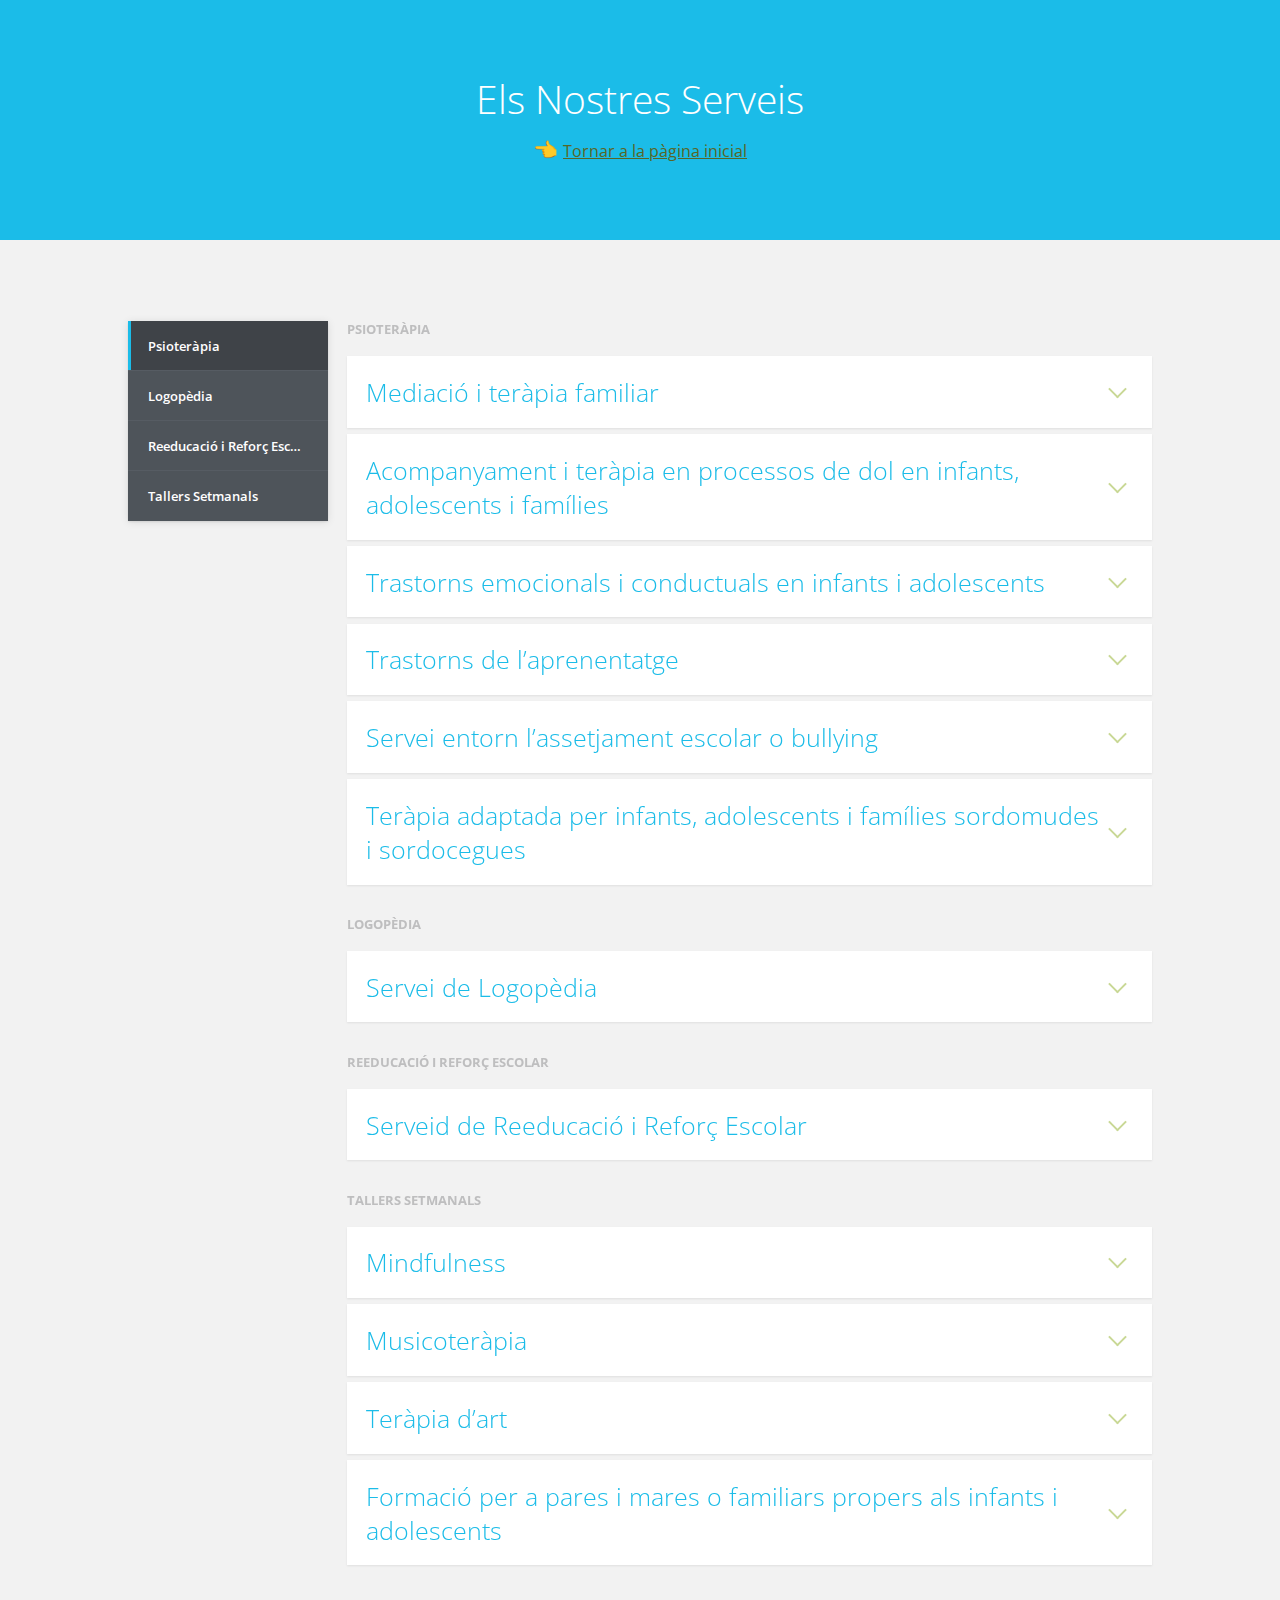
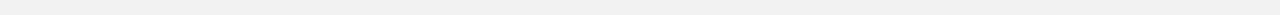
<file: serveis/index.html>
<!doctype html>
<html lang="en">

<head>
	<meta charset="UTF-8">
	<meta name="viewport" content="width=device-width, initial-scale=1">
	<script>
		document.getElementsByTagName("html")[0].className += " js";
	</script>
	<link rel="stylesheet" href="assets/css/style.css">
	<title>Psicoland | Els Nostres Serveis</title>
</head>

<body>
	<header class="cd-header flex flex-column flex-center">
		<div class="text-component text-center">
			<h1>Els Nostres Serveis</h1>
			<p>👈 <a class="cd-article-link" href="../index.html">Tornar a la pàgina inicial</a>
			</p>
		</div>
	</header>

	<section class="cd-faq js-cd-faq container max-width-md margin-top-lg margin-bottom-lg">
		<ul class="cd-faq__categories">
			<li><a class="cd-faq__category cd-faq__category-selected truncate" href="#basics">Psioteràpia</a></li>
			<li><a class="cd-faq__category truncate" href="#mobile">Logopèdia</a></li>
			<li><a class="cd-faq__category truncate" href="#account">Reeducació i Reforç Escolar</a></li>
			<li><a class="cd-faq__category truncate" href="#payments">Tallers Setmanals</a></li>
		</ul> <!-- cd-faq__categories -->

		<div class="cd-faq__items">
			<ul id="basics" class="cd-faq__group">
				<li class="cd-faq__title">
					<h2>Psioteràpia</h2>
				</li>
				<li class="cd-faq__item">
					<a class="cd-faq__trigger" href="#0"><span>Mediació i teràpia familiar</span></a>
					<div class="cd-faq__content">
						<div class="text-component">
							<p>Des de l’equip de Psicoland concebem el canvi com un procés que
								no es centra tan sols en l’individu, sinó en tot el que l’envolta. Així, considerem que
								la família
								juga un paper molt important en el benestar psicològic dels menors, al tractar-se d’un
								sistema
								on els membres d’aquesta s&#39;influeixen els uns als altres; és per això que tots els
								integrants
								poden contribuir a la solució del problema. Tanmateix, s’ofereix mediació familiar amb
								la
								intenció d’ajudar al les famílies a avançar, créixer i superar les diverses dificultats
								que poden
								estar experimentant.</p>
						</div>
					</div> <!-- cd-faq__content -->
				</li>

				<li class="cd-faq__item">
					<a class="cd-faq__trigger" href="#0"><span>Acompanyament i teràpia en processos de dol en infants,
							adolescents i famílies</span></a>
					<div class="cd-faq__content">
						<div class="text-component">
							<p>Malgrat les
								pèrdues de persones estimades o el tancament d’etapes importants ens arriben a tots en
								algun
								moment vital, a nivell social tenim tendència obviar-les o a negar-les, invalidant tant
								el dol com
								els sentiments que aquest desencadena. Així, a Psicoland volem que els infants, els
								adolescents
								i els pares i mares puguin sentir-se acollits i segurs a l’hora de treballar qualsevol
								procés de dol,
								ja sigui en relació a un canvi d&#39;escola o d’aula, pèrdua d&#39;amistats, professors
								o persones
								significatives pels infants i/o la seva família, entre d’altres.</p>
						</div>
					</div> <!-- cd-faq__content -->
				</li>

				<li class="cd-faq__item">
					<a class="cd-faq__trigger" href="#0"><span>Trastorns emocionals i conductuals en infants i
							adolescents</span></a>
					<div class="cd-faq__content">
						<div class="text-component">
							<p>Psicoland ofereix psicoteràpia
								infantil i juvenil. Mitjançant la teràpia cognitivoconductual i la teràpia sistèmica, es
								treballen
								diverses qüestions que presenten els infants i/o adolescents, com ara:
								<ul>
									<li>Depressió</li>
									<li>Ansietat</li>
									<li>Fòbies</li>
									<li>Terrors nocturns i/o malsons: Trastorn per Dèficit d’Atenció i Hiperactivitat,
										Trastorn de
										la Conducta Alimentària, Trastorn Negativista Desafiant, Trastorn de Conducta
									</li>
								</ul>
							</p>
						</div>
					</div> <!-- cd-faq__content -->
				</li>

				<li class="cd-faq__item">
					<a class="cd-faq__trigger" href="#0"><span>Trastorns de l’aprenentatge</span></a>
					<div class="cd-faq__content">
						<div class="text-component">
							<p>Es caracteritzen per les dificultats que pot presentar un infant en
								una o més àrees de l&#39;aprenentatge, tot i que la seva motivació o intel·ligència no
								estiguin
								afectades. Alguns dels trastorns de l&#39;aprenentatge que es comprenen a Psicoland són
								els
								següents:
								<ul>
									<li>Dislèxia</li>
									<li>Disgrafia</li>
									<li>Disortografia</li>
									<li>Discalcúlia o Dificultats en l&#39;Aprenentatge de les Matemàtiques (DAM) </li>
									<li>Dispràxia o  Trastorn del Desenvolupament de la Coordinació (TDC)</li>
									<li>Disfàsia o Trastorn Específic del Llenguatge (TEL)</li>
								</ul>
							</p>
						</div>
					</div> <!-- cd-faq__content -->
				</li>
				<li class="cd-faq__item">
					<a class="cd-faq__trigger" href="#0"><span>Servei entorn l’assetjament escolar o bullying</span></a>
					<div class="cd-faq__content">
						<div class="text-component">
							<p>A Psicoland oferim servei psicològic en relació al
								fustigament que es produeix a les aules de manera cronificada. De fet, tenim constància
								que
								l’assetjament escolar en els infants i adolescents pot desencadenar conductes com faltar
								a
								classe, baix rendiment escolar, irritabilitat, desafiaments a la llar, entre d’altres.
								Per aquest
								motiu, treballem el focus de la problemàtica realitzant una primera aproximació de la
								situació
								mitjançant l’estudi de les diverses àrees: social, escolar i familiar. Tanmateix, la
								teràpia està
								dirigida a treballar l&#39;autoestima, l’autoconfiança i la capacitat d&#39;autocontrol
								dels menors. Per
								últim, cal remarcar que a Psicoland no tan sols treballem amb la víctima, sinó també amb
								els
								assetjadors, ja que molts d&#39;ells viuen en entorns desestructurats, pateixen
								violència familiar o
								han estat víctimes d&#39;assetjament escolar anteriorment.
							</p>
						</div>
					</div> <!-- cd-faq__content -->
				</li>
				<li class="cd-faq__item">
					<a class="cd-faq__trigger" href="#0"><span>Teràpia adaptada per infants, adolescents i famílies
							sordomudes i sordocegues</span></a>
					<div class="cd-faq__content">
						<div class="text-component">
							<p>Des de
								Psicoland, som coneixedores de la dificultats que presenten determinats col·lectius per
								tal
								d&#39;aconseguir una atenció psicològica de qualitat i adaptada a les seves necessitats.
								Així, basant-
								nos en la nostra forma de conceptualitzar la teràpia, encaminada a què cal que aquesta
								sigui
								inclusiva i accessible per a tothom, disposem d&#39;un servei d&#39;assistència
								psicològica per a
								persones sordo-mudes i sordo-cegues.
							</p>
						</div>
					</div> <!-- cd-faq__content -->
				</li>
			</ul> <!-- cd-faq__group -->

			<ul id="mobile" class="cd-faq__group">
				<li class="cd-faq__title">
					<h2>Logopèdia</h2>
				</li>
				<li class="cd-faq__item">
					<a class="cd-faq__trigger" href="#0"><span>Servei de Logopèdia</span></a>
					<div class="cd-faq__content">
						<div class="text-component">
							<p>Des de Psicoland oferim atenció logopèdica dirigida tant a la població infanto-juvenil
								com l&#39;adulta.
								De fet, no només ens basem en tractar els trastorns de la parla, sinó que també
								treballem altres
								dificultats comunicatives, ja siguin causades per problemes de la veu, de la parla, del
								llenguatge o
								de l&#39;audició. A més, també disposem d’atenció per tractar les funcions no verbals,
								com per exemple
								la deglució.</p>
						</div>
					</div> <!-- cd-faq__content -->
				</li>
			</ul> <!-- cd-faq__group -->

			<ul id="account" class="cd-faq__group">
				<li class="cd-faq__title">
					<h2>Reeducació i Reforç Escolar</h2>
				</li>
				<li class="cd-faq__item">
					<a class="cd-faq__trigger" href="#0"><span>Serveid de Reeducació i Reforç Escolar</span></a>
					<div class="cd-faq__content">
						<div class="text-component">
							<p>Per una banda, al nostre centre oferim un servei de suport educatiu enfocat a treballar i
								aprofundir
								els diversos coneixements que els infants i adolescents adquireixen a l&#39;aula. Per
								fer-ho, ens centrem
								en treballar els conceptes adaptant-nos a les necessitats de cadascú i de manera
								dinàmica, ja que
								concebem que sense emoció difícilment hi pot haver un aprenentatge de qualitat.
								D&#39;altra banda,
								proporcionem a l’alumnat eines que contribueixen a la planificació i organització del
								temps d&#39;estudi
								o la implementació d&#39;hàbits que faciliten l&#39;aprenentatge. Per últim, cal
								remarcar que Psicoland
								també compta amb servei de repàs escolar durant els períodes de vacances escolars.</p>
						</div>
					</div> <!-- cd-faq__content -->
				</li>
			</ul> <!-- cd-faq__group -->

			<ul id="payments" class="cd-faq__group">
				<li class="cd-faq__title">
					<h2>Tallers Setmanals</h2>
				</li>
				<li class="cd-faq__item">
					<a class="cd-faq__trigger" href="#0"><span>Mindfulness</span></a>
					<div class="cd-faq__content">
						<div class="text-component">
							<p>Fa referència a viure el moment present de manera plena, deixant de banda els
								pensaments que ens ancoren al passat o al futur. Així, el taller de Mindfulness està
								plantejat
								amb la intenció que els infants i joves puguin centrar-se en el present i aprendre a
								canalitzar els
								seus pensaments i emocions sense jutjar el seu contingut. Alguns dels beneficis del
								Mindfulness
								són els següents:
								<ul>
									<li>Millora del sistema immunològic i reducció de la sensació de dolor
									</li>
									<li>Reducció de l’estrès, l’ansietat i la depressió
									</li>
									<li>Millora respecte a la gestió emocional i les relacions personals
									</li>
									<li>Facilitació del son
									</li>
									<li>Prevenció de malalties cardiovasculars
									</li>
									<li>Augment de la sensació de calma, benestar i optimisme.</p>
				</li>
			</ul>

		</div>
		</div> <!-- cd-faq__content -->
		</li>

		<li class="cd-faq__item">
			<a class="cd-faq__trigger" href="#0"><span>Musicoteràpia</span></a>
			<div class="cd-faq__content">
				<div class="text-component">
					<p>Mitjançant els elements musicals com el ritme i la melodia els infants i els
						adolescents podran treballar el llenguatge no verbal i musical gaudir d’un espai que facilitarà
						l&#39;expressió dels seus sentiments i emocions, fet que contribuirà a la millora de la
						comunicació
						emocional amb ells mateixos i amb els qui els envolten.</p>
				</div>
			</div> <!-- cd-faq__content -->
		</li>

		<li class="cd-faq__item">
			<a class="cd-faq__trigger" href="#0"><span>Teràpia d’art</span></a>
			<div class="cd-faq__content">
				<div class="text-component">
					<p>L’objectiu d’aquest taller és explorar els pensaments i emocions de cadascú de
						manera única i innovadora. Per fer-ho, s’utilitzarà l&#39;art com a mitjà principal de
						comunicació, fet
						molt beneficiós per a infants i adolescents que puguin presentar dificultats a l’hora de
						verbalitzar els seus sentiments. A més, al implicar el taller l’ús de material palpable com
						pinzells, pintura o fang, contribueix a potenciar el sentiments de connexió amb el món que ens
						envolta.</p>
				</div>
			</div> <!-- cd-faq__content -->
		</li>

		<li class="cd-faq__item">
			<a class="cd-faq__trigger" href="#0"><span>Formació per a pares i mares o familiars propers als infants i
					adolescents</span></a>
			<div class="cd-faq__content">
				<div class="text-component">
					<p>Mitjançant aquest
						taller es pretén instaurar pautes d’educació positiva que contribueixin a una criança el més
						harmoniosa i adaptativa possible de cara als infants i els adolescents, així com donar eines a
						les
						famílies per fomentar el vincle i les relacions entre els membres d’aquestes.</p>
				</div>
			</div> <!-- cd-faq__content -->
		</li>


		</ul> <!-- cd-faq__group -->

		</div> <!-- cd-faq__items -->

		<a href="#0" class="cd-faq__close-panel text-replace">Close</a>

		<div class="cd-faq__overlay" aria-hidden="true"></div>
	</section> <!-- cd-faq -->
	<script src="assets/js/util.js"></script> <!-- util functions included in the CodyHouse framework -->
	<script src="assets/js/main.js"></script>
</body>

</html>
</file>
<file: serveis/assets/css/style.css>
@import url("https://fonts.googleapis.com/css?family=Open+Sans:400,300,600,700");*,*::after,*::before{box-sizing:inherit}*{font:inherit}html,body,div,span,applet,object,iframe,h1,h2,h3,h4,h5,h6,p,blockquote,pre,a,abbr,acronym,address,big,cite,code,del,dfn,em,img,ins,kbd,q,s,samp,small,strike,strong,sub,sup,tt,var,b,u,i,center,dl,dt,dd,ol,ul,li,fieldset,form,label,legend,table,caption,tbody,tfoot,thead,tr,th,td,article,aside,canvas,details,embed,figure,figcaption,footer,header,hgroup,menu,nav,output,ruby,section,summary,time,mark,audio,video,hr{margin:0;padding:0;border:0}html{box-sizing:border-box}body{background-color:hsl(0, 0%, 100%);background-color:var(--color-bg, white)}article,aside,details,figcaption,figure,footer,header,hgroup,menu,nav,section,main,form legend{display:block}ol,ul{list-style:none}blockquote,q{quotes:none}button,input,textarea,select{margin:0}.btn,.form-control,.link,.reset{background-color:transparent;padding:0;border:0;border-radius:0;color:inherit;line-height:inherit;-webkit-appearance:none;-moz-appearance:none;appearance:none}select.form-control::-ms-expand{display:none}textarea{resize:vertical;overflow:auto;vertical-align:top}input::-ms-clear{display:none}table{border-collapse:collapse;border-spacing:0}img,video,svg{max-width:100%}[data-theme]{background-color:hsl(0, 0%, 100%);background-color:var(--color-bg, #fff);color:hsl(240, 4%, 20%);color:var(--color-contrast-high, #313135)}:root{--space-unit:  1em;--space-xxxxs: calc(0.125*var(--space-unit));--space-xxxs:  calc(0.25*var(--space-unit));--space-xxs:   calc(0.375*var(--space-unit));--space-xs:    calc(0.5*var(--space-unit));--space-sm:    calc(0.75*var(--space-unit));--space-md:    calc(1.25*var(--space-unit));--space-lg:    calc(2*var(--space-unit));--space-xl:    calc(3.25*var(--space-unit));--space-xxl:   calc(5.25*var(--space-unit));--space-xxxl:  calc(8.5*var(--space-unit));--space-xxxxl: calc(13.75*var(--space-unit));--component-padding: var(--space-md)}:root{--max-width-xxs: 32rem;--max-width-xs:  38rem;--max-width-sm:  48rem;--max-width-md:  64rem;--max-width-lg:  80rem;--max-width-xl:  90rem;--max-width-xxl: 120rem}.container{width:calc(100% - 1.25em);width:calc(100% - 2*var(--component-padding));margin-left:auto;margin-right:auto}.max-width-xxs{max-width:32rem;max-width:var(--max-width-xxs)}.max-width-xs{max-width:38rem;max-width:var(--max-width-xs)}.max-width-sm{max-width:48rem;max-width:var(--max-width-sm)}.max-width-md{max-width:64rem;max-width:var(--max-width-md)}.max-width-lg{max-width:80rem;max-width:var(--max-width-lg)}.max-width-xl{max-width:90rem;max-width:var(--max-width-xl)}.max-width-xxl{max-width:120rem;max-width:var(--max-width-xxl)}.max-width-adaptive-sm{max-width:38rem;max-width:var(--max-width-xs)}@media (min-width: 64rem){.max-width-adaptive-sm{max-width:48rem;max-width:var(--max-width-sm)}}.max-width-adaptive-md{max-width:38rem;max-width:var(--max-width-xs)}@media (min-width: 64rem){.max-width-adaptive-md{max-width:64rem;max-width:var(--max-width-md)}}.max-width-adaptive,.max-width-adaptive-lg{max-width:38rem;max-width:var(--max-width-xs)}@media (min-width: 64rem){.max-width-adaptive,.max-width-adaptive-lg{max-width:64rem;max-width:var(--max-width-md)}}@media (min-width: 90rem){.max-width-adaptive,.max-width-adaptive-lg{max-width:80rem;max-width:var(--max-width-lg)}}.max-width-adaptive-xl{max-width:38rem;max-width:var(--max-width-xs)}@media (min-width: 64rem){.max-width-adaptive-xl{max-width:64rem;max-width:var(--max-width-md)}}@media (min-width: 90rem){.max-width-adaptive-xl{max-width:90rem;max-width:var(--max-width-xl)}}.grid{--grid-gap: 0px;display:-ms-flexbox;display:flex;-ms-flex-wrap:wrap;flex-wrap:wrap}.grid>*{-ms-flex-preferred-size:100%;flex-basis:100%}[class*="grid-gap"]{margin-bottom:1em * -1;margin-bottom:calc(var(--grid-gap, 1em)*-1);margin-right:1em * -1;margin-right:calc(var(--grid-gap, 1em)*-1)}[class*="grid-gap"]>*{margin-bottom:1em;margin-bottom:var(--grid-gap, 1em);margin-right:1em;margin-right:var(--grid-gap, 1em)}.grid-gap-xxxxs{--grid-gap: var(--space-xxxxs)}.grid-gap-xxxs{--grid-gap: var(--space-xxxs)}.grid-gap-xxs{--grid-gap: var(--space-xxs)}.grid-gap-xs{--grid-gap: var(--space-xs)}.grid-gap-sm{--grid-gap: var(--space-sm)}.grid-gap-md{--grid-gap: var(--space-md)}.grid-gap-lg{--grid-gap: var(--space-lg)}.grid-gap-xl{--grid-gap: var(--space-xl)}.grid-gap-xxl{--grid-gap: var(--space-xxl)}.grid-gap-xxxl{--grid-gap: var(--space-xxxl)}.grid-gap-xxxxl{--grid-gap: var(--space-xxxxl)}.col{-ms-flex-positive:1;flex-grow:1;-ms-flex-preferred-size:0;flex-basis:0;max-width:100%}.col-1{-ms-flex-preferred-size:calc(8.33% - 0.01px - 1em);-ms-flex-preferred-size:calc(8.33% - 0.01px - var(--grid-gap, 1em));flex-basis:calc(8.33% - 0.01px - 1em);flex-basis:calc(8.33% - 0.01px - var(--grid-gap, 1em));max-width:calc(8.33% - 0.01px - 1em);max-width:calc(8.33% - 0.01px - var(--grid-gap, 1em))}.col-2{-ms-flex-preferred-size:calc(16.66% - 0.01px - 1em);-ms-flex-preferred-size:calc(16.66% - 0.01px - var(--grid-gap, 1em));flex-basis:calc(16.66% - 0.01px - 1em);flex-basis:calc(16.66% - 0.01px - var(--grid-gap, 1em));max-width:calc(16.66% - 0.01px - 1em);max-width:calc(16.66% - 0.01px - var(--grid-gap, 1em))}.col-3{-ms-flex-preferred-size:calc(25% - 0.01px - 1em);-ms-flex-preferred-size:calc(25% - 0.01px - var(--grid-gap, 1em));flex-basis:calc(25% - 0.01px - 1em);flex-basis:calc(25% - 0.01px - var(--grid-gap, 1em));max-width:calc(25% - 0.01px - 1em);max-width:calc(25% - 0.01px - var(--grid-gap, 1em))}.col-4{-ms-flex-preferred-size:calc(33.33% - 0.01px - 1em);-ms-flex-preferred-size:calc(33.33% - 0.01px - var(--grid-gap, 1em));flex-basis:calc(33.33% - 0.01px - 1em);flex-basis:calc(33.33% - 0.01px - var(--grid-gap, 1em));max-width:calc(33.33% - 0.01px - 1em);max-width:calc(33.33% - 0.01px - var(--grid-gap, 1em))}.col-5{-ms-flex-preferred-size:calc(41.66% - 0.01px - 1em);-ms-flex-preferred-size:calc(41.66% - 0.01px - var(--grid-gap, 1em));flex-basis:calc(41.66% - 0.01px - 1em);flex-basis:calc(41.66% - 0.01px - var(--grid-gap, 1em));max-width:calc(41.66% - 0.01px - 1em);max-width:calc(41.66% - 0.01px - var(--grid-gap, 1em))}.col-6{-ms-flex-preferred-size:calc(50% - 0.01px - 1em);-ms-flex-preferred-size:calc(50% - 0.01px - var(--grid-gap, 1em));flex-basis:calc(50% - 0.01px - 1em);flex-basis:calc(50% - 0.01px - var(--grid-gap, 1em));max-width:calc(50% - 0.01px - 1em);max-width:calc(50% - 0.01px - var(--grid-gap, 1em))}.col-7{-ms-flex-preferred-size:calc(58.33% - 0.01px - 1em);-ms-flex-preferred-size:calc(58.33% - 0.01px - var(--grid-gap, 1em));flex-basis:calc(58.33% - 0.01px - 1em);flex-basis:calc(58.33% - 0.01px - var(--grid-gap, 1em));max-width:calc(58.33% - 0.01px - 1em);max-width:calc(58.33% - 0.01px - var(--grid-gap, 1em))}.col-8{-ms-flex-preferred-size:calc(66.66% - 0.01px - 1em);-ms-flex-preferred-size:calc(66.66% - 0.01px - var(--grid-gap, 1em));flex-basis:calc(66.66% - 0.01px - 1em);flex-basis:calc(66.66% - 0.01px - var(--grid-gap, 1em));max-width:calc(66.66% - 0.01px - 1em);max-width:calc(66.66% - 0.01px - var(--grid-gap, 1em))}.col-9{-ms-flex-preferred-size:calc(75% - 0.01px - 1em);-ms-flex-preferred-size:calc(75% - 0.01px - var(--grid-gap, 1em));flex-basis:calc(75% - 0.01px - 1em);flex-basis:calc(75% - 0.01px - var(--grid-gap, 1em));max-width:calc(75% - 0.01px - 1em);max-width:calc(75% - 0.01px - var(--grid-gap, 1em))}.col-10{-ms-flex-preferred-size:calc(83.33% - 0.01px - 1em);-ms-flex-preferred-size:calc(83.33% - 0.01px - var(--grid-gap, 1em));flex-basis:calc(83.33% - 0.01px - 1em);flex-basis:calc(83.33% - 0.01px - var(--grid-gap, 1em));max-width:calc(83.33% - 0.01px - 1em);max-width:calc(83.33% - 0.01px - var(--grid-gap, 1em))}.col-11{-ms-flex-preferred-size:calc(91.66% - 0.01px - 1em);-ms-flex-preferred-size:calc(91.66% - 0.01px - var(--grid-gap, 1em));flex-basis:calc(91.66% - 0.01px - 1em);flex-basis:calc(91.66% - 0.01px - var(--grid-gap, 1em));max-width:calc(91.66% - 0.01px - 1em);max-width:calc(91.66% - 0.01px - var(--grid-gap, 1em))}.col-12{-ms-flex-preferred-size:calc(100% - 0.01px - 1em);-ms-flex-preferred-size:calc(100% - 0.01px - var(--grid-gap, 1em));flex-basis:calc(100% - 0.01px - 1em);flex-basis:calc(100% - 0.01px - var(--grid-gap, 1em));max-width:calc(100% - 0.01px - 1em);max-width:calc(100% - 0.01px - var(--grid-gap, 1em))}@media (min-width: 32rem){.col\@xs{-ms-flex-positive:1;flex-grow:1;-ms-flex-preferred-size:0;flex-basis:0;max-width:100%}.col-1\@xs{-ms-flex-preferred-size:calc(8.33% - 0.01px - 1em);-ms-flex-preferred-size:calc(8.33% - 0.01px - var(--grid-gap, 1em));flex-basis:calc(8.33% - 0.01px - 1em);flex-basis:calc(8.33% - 0.01px - var(--grid-gap, 1em));max-width:calc(8.33% - 0.01px - 1em);max-width:calc(8.33% - 0.01px - var(--grid-gap, 1em))}.col-2\@xs{-ms-flex-preferred-size:calc(16.66% - 0.01px - 1em);-ms-flex-preferred-size:calc(16.66% - 0.01px - var(--grid-gap, 1em));flex-basis:calc(16.66% - 0.01px - 1em);flex-basis:calc(16.66% - 0.01px - var(--grid-gap, 1em));max-width:calc(16.66% - 0.01px - 1em);max-width:calc(16.66% - 0.01px - var(--grid-gap, 1em))}.col-3\@xs{-ms-flex-preferred-size:calc(25% - 0.01px - 1em);-ms-flex-preferred-size:calc(25% - 0.01px - var(--grid-gap, 1em));flex-basis:calc(25% - 0.01px - 1em);flex-basis:calc(25% - 0.01px - var(--grid-gap, 1em));max-width:calc(25% - 0.01px - 1em);max-width:calc(25% - 0.01px - var(--grid-gap, 1em))}.col-4\@xs{-ms-flex-preferred-size:calc(33.33% - 0.01px - 1em);-ms-flex-preferred-size:calc(33.33% - 0.01px - var(--grid-gap, 1em));flex-basis:calc(33.33% - 0.01px - 1em);flex-basis:calc(33.33% - 0.01px - var(--grid-gap, 1em));max-width:calc(33.33% - 0.01px - 1em);max-width:calc(33.33% - 0.01px - var(--grid-gap, 1em))}.col-5\@xs{-ms-flex-preferred-size:calc(41.66% - 0.01px - 1em);-ms-flex-preferred-size:calc(41.66% - 0.01px - var(--grid-gap, 1em));flex-basis:calc(41.66% - 0.01px - 1em);flex-basis:calc(41.66% - 0.01px - var(--grid-gap, 1em));max-width:calc(41.66% - 0.01px - 1em);max-width:calc(41.66% - 0.01px - var(--grid-gap, 1em))}.col-6\@xs{-ms-flex-preferred-size:calc(50% - 0.01px - 1em);-ms-flex-preferred-size:calc(50% - 0.01px - var(--grid-gap, 1em));flex-basis:calc(50% - 0.01px - 1em);flex-basis:calc(50% - 0.01px - var(--grid-gap, 1em));max-width:calc(50% - 0.01px - 1em);max-width:calc(50% - 0.01px - var(--grid-gap, 1em))}.col-7\@xs{-ms-flex-preferred-size:calc(58.33% - 0.01px - 1em);-ms-flex-preferred-size:calc(58.33% - 0.01px - var(--grid-gap, 1em));flex-basis:calc(58.33% - 0.01px - 1em);flex-basis:calc(58.33% - 0.01px - var(--grid-gap, 1em));max-width:calc(58.33% - 0.01px - 1em);max-width:calc(58.33% - 0.01px - var(--grid-gap, 1em))}.col-8\@xs{-ms-flex-preferred-size:calc(66.66% - 0.01px - 1em);-ms-flex-preferred-size:calc(66.66% - 0.01px - var(--grid-gap, 1em));flex-basis:calc(66.66% - 0.01px - 1em);flex-basis:calc(66.66% - 0.01px - var(--grid-gap, 1em));max-width:calc(66.66% - 0.01px - 1em);max-width:calc(66.66% - 0.01px - var(--grid-gap, 1em))}.col-9\@xs{-ms-flex-preferred-size:calc(75% - 0.01px - 1em);-ms-flex-preferred-size:calc(75% - 0.01px - var(--grid-gap, 1em));flex-basis:calc(75% - 0.01px - 1em);flex-basis:calc(75% - 0.01px - var(--grid-gap, 1em));max-width:calc(75% - 0.01px - 1em);max-width:calc(75% - 0.01px - var(--grid-gap, 1em))}.col-10\@xs{-ms-flex-preferred-size:calc(83.33% - 0.01px - 1em);-ms-flex-preferred-size:calc(83.33% - 0.01px - var(--grid-gap, 1em));flex-basis:calc(83.33% - 0.01px - 1em);flex-basis:calc(83.33% - 0.01px - var(--grid-gap, 1em));max-width:calc(83.33% - 0.01px - 1em);max-width:calc(83.33% - 0.01px - var(--grid-gap, 1em))}.col-11\@xs{-ms-flex-preferred-size:calc(91.66% - 0.01px - 1em);-ms-flex-preferred-size:calc(91.66% - 0.01px - var(--grid-gap, 1em));flex-basis:calc(91.66% - 0.01px - 1em);flex-basis:calc(91.66% - 0.01px - var(--grid-gap, 1em));max-width:calc(91.66% - 0.01px - 1em);max-width:calc(91.66% - 0.01px - var(--grid-gap, 1em))}.col-12\@xs{-ms-flex-preferred-size:calc(100% - 0.01px - 1em);-ms-flex-preferred-size:calc(100% - 0.01px - var(--grid-gap, 1em));flex-basis:calc(100% - 0.01px - 1em);flex-basis:calc(100% - 0.01px - var(--grid-gap, 1em));max-width:calc(100% - 0.01px - 1em);max-width:calc(100% - 0.01px - var(--grid-gap, 1em))}}@media (min-width: 48rem){.col\@sm{-ms-flex-positive:1;flex-grow:1;-ms-flex-preferred-size:0;flex-basis:0;max-width:100%}.col-1\@sm{-ms-flex-preferred-size:calc(8.33% - 0.01px - 1em);-ms-flex-preferred-size:calc(8.33% - 0.01px - var(--grid-gap, 1em));flex-basis:calc(8.33% - 0.01px - 1em);flex-basis:calc(8.33% - 0.01px - var(--grid-gap, 1em));max-width:calc(8.33% - 0.01px - 1em);max-width:calc(8.33% - 0.01px - var(--grid-gap, 1em))}.col-2\@sm{-ms-flex-preferred-size:calc(16.66% - 0.01px - 1em);-ms-flex-preferred-size:calc(16.66% - 0.01px - var(--grid-gap, 1em));flex-basis:calc(16.66% - 0.01px - 1em);flex-basis:calc(16.66% - 0.01px - var(--grid-gap, 1em));max-width:calc(16.66% - 0.01px - 1em);max-width:calc(16.66% - 0.01px - var(--grid-gap, 1em))}.col-3\@sm{-ms-flex-preferred-size:calc(25% - 0.01px - 1em);-ms-flex-preferred-size:calc(25% - 0.01px - var(--grid-gap, 1em));flex-basis:calc(25% - 0.01px - 1em);flex-basis:calc(25% - 0.01px - var(--grid-gap, 1em));max-width:calc(25% - 0.01px - 1em);max-width:calc(25% - 0.01px - var(--grid-gap, 1em))}.col-4\@sm{-ms-flex-preferred-size:calc(33.33% - 0.01px - 1em);-ms-flex-preferred-size:calc(33.33% - 0.01px - var(--grid-gap, 1em));flex-basis:calc(33.33% - 0.01px - 1em);flex-basis:calc(33.33% - 0.01px - var(--grid-gap, 1em));max-width:calc(33.33% - 0.01px - 1em);max-width:calc(33.33% - 0.01px - var(--grid-gap, 1em))}.col-5\@sm{-ms-flex-preferred-size:calc(41.66% - 0.01px - 1em);-ms-flex-preferred-size:calc(41.66% - 0.01px - var(--grid-gap, 1em));flex-basis:calc(41.66% - 0.01px - 1em);flex-basis:calc(41.66% - 0.01px - var(--grid-gap, 1em));max-width:calc(41.66% - 0.01px - 1em);max-width:calc(41.66% - 0.01px - var(--grid-gap, 1em))}.col-6\@sm{-ms-flex-preferred-size:calc(50% - 0.01px - 1em);-ms-flex-preferred-size:calc(50% - 0.01px - var(--grid-gap, 1em));flex-basis:calc(50% - 0.01px - 1em);flex-basis:calc(50% - 0.01px - var(--grid-gap, 1em));max-width:calc(50% - 0.01px - 1em);max-width:calc(50% - 0.01px - var(--grid-gap, 1em))}.col-7\@sm{-ms-flex-preferred-size:calc(58.33% - 0.01px - 1em);-ms-flex-preferred-size:calc(58.33% - 0.01px - var(--grid-gap, 1em));flex-basis:calc(58.33% - 0.01px - 1em);flex-basis:calc(58.33% - 0.01px - var(--grid-gap, 1em));max-width:calc(58.33% - 0.01px - 1em);max-width:calc(58.33% - 0.01px - var(--grid-gap, 1em))}.col-8\@sm{-ms-flex-preferred-size:calc(66.66% - 0.01px - 1em);-ms-flex-preferred-size:calc(66.66% - 0.01px - var(--grid-gap, 1em));flex-basis:calc(66.66% - 0.01px - 1em);flex-basis:calc(66.66% - 0.01px - var(--grid-gap, 1em));max-width:calc(66.66% - 0.01px - 1em);max-width:calc(66.66% - 0.01px - var(--grid-gap, 1em))}.col-9\@sm{-ms-flex-preferred-size:calc(75% - 0.01px - 1em);-ms-flex-preferred-size:calc(75% - 0.01px - var(--grid-gap, 1em));flex-basis:calc(75% - 0.01px - 1em);flex-basis:calc(75% - 0.01px - var(--grid-gap, 1em));max-width:calc(75% - 0.01px - 1em);max-width:calc(75% - 0.01px - var(--grid-gap, 1em))}.col-10\@sm{-ms-flex-preferred-size:calc(83.33% - 0.01px - 1em);-ms-flex-preferred-size:calc(83.33% - 0.01px - var(--grid-gap, 1em));flex-basis:calc(83.33% - 0.01px - 1em);flex-basis:calc(83.33% - 0.01px - var(--grid-gap, 1em));max-width:calc(83.33% - 0.01px - 1em);max-width:calc(83.33% - 0.01px - var(--grid-gap, 1em))}.col-11\@sm{-ms-flex-preferred-size:calc(91.66% - 0.01px - 1em);-ms-flex-preferred-size:calc(91.66% - 0.01px - var(--grid-gap, 1em));flex-basis:calc(91.66% - 0.01px - 1em);flex-basis:calc(91.66% - 0.01px - var(--grid-gap, 1em));max-width:calc(91.66% - 0.01px - 1em);max-width:calc(91.66% - 0.01px - var(--grid-gap, 1em))}.col-12\@sm{-ms-flex-preferred-size:calc(100% - 0.01px - 1em);-ms-flex-preferred-size:calc(100% - 0.01px - var(--grid-gap, 1em));flex-basis:calc(100% - 0.01px - 1em);flex-basis:calc(100% - 0.01px - var(--grid-gap, 1em));max-width:calc(100% - 0.01px - 1em);max-width:calc(100% - 0.01px - var(--grid-gap, 1em))}}@media (min-width: 64rem){.col\@md{-ms-flex-positive:1;flex-grow:1;-ms-flex-preferred-size:0;flex-basis:0;max-width:100%}.col-1\@md{-ms-flex-preferred-size:calc(8.33% - 0.01px - 1em);-ms-flex-preferred-size:calc(8.33% - 0.01px - var(--grid-gap, 1em));flex-basis:calc(8.33% - 0.01px - 1em);flex-basis:calc(8.33% - 0.01px - var(--grid-gap, 1em));max-width:calc(8.33% - 0.01px - 1em);max-width:calc(8.33% - 0.01px - var(--grid-gap, 1em))}.col-2\@md{-ms-flex-preferred-size:calc(16.66% - 0.01px - 1em);-ms-flex-preferred-size:calc(16.66% - 0.01px - var(--grid-gap, 1em));flex-basis:calc(16.66% - 0.01px - 1em);flex-basis:calc(16.66% - 0.01px - var(--grid-gap, 1em));max-width:calc(16.66% - 0.01px - 1em);max-width:calc(16.66% - 0.01px - var(--grid-gap, 1em))}.col-3\@md{-ms-flex-preferred-size:calc(25% - 0.01px - 1em);-ms-flex-preferred-size:calc(25% - 0.01px - var(--grid-gap, 1em));flex-basis:calc(25% - 0.01px - 1em);flex-basis:calc(25% - 0.01px - var(--grid-gap, 1em));max-width:calc(25% - 0.01px - 1em);max-width:calc(25% - 0.01px - var(--grid-gap, 1em))}.col-4\@md{-ms-flex-preferred-size:calc(33.33% - 0.01px - 1em);-ms-flex-preferred-size:calc(33.33% - 0.01px - var(--grid-gap, 1em));flex-basis:calc(33.33% - 0.01px - 1em);flex-basis:calc(33.33% - 0.01px - var(--grid-gap, 1em));max-width:calc(33.33% - 0.01px - 1em);max-width:calc(33.33% - 0.01px - var(--grid-gap, 1em))}.col-5\@md{-ms-flex-preferred-size:calc(41.66% - 0.01px - 1em);-ms-flex-preferred-size:calc(41.66% - 0.01px - var(--grid-gap, 1em));flex-basis:calc(41.66% - 0.01px - 1em);flex-basis:calc(41.66% - 0.01px - var(--grid-gap, 1em));max-width:calc(41.66% - 0.01px - 1em);max-width:calc(41.66% - 0.01px - var(--grid-gap, 1em))}.col-6\@md{-ms-flex-preferred-size:calc(50% - 0.01px - 1em);-ms-flex-preferred-size:calc(50% - 0.01px - var(--grid-gap, 1em));flex-basis:calc(50% - 0.01px - 1em);flex-basis:calc(50% - 0.01px - var(--grid-gap, 1em));max-width:calc(50% - 0.01px - 1em);max-width:calc(50% - 0.01px - var(--grid-gap, 1em))}.col-7\@md{-ms-flex-preferred-size:calc(58.33% - 0.01px - 1em);-ms-flex-preferred-size:calc(58.33% - 0.01px - var(--grid-gap, 1em));flex-basis:calc(58.33% - 0.01px - 1em);flex-basis:calc(58.33% - 0.01px - var(--grid-gap, 1em));max-width:calc(58.33% - 0.01px - 1em);max-width:calc(58.33% - 0.01px - var(--grid-gap, 1em))}.col-8\@md{-ms-flex-preferred-size:calc(66.66% - 0.01px - 1em);-ms-flex-preferred-size:calc(66.66% - 0.01px - var(--grid-gap, 1em));flex-basis:calc(66.66% - 0.01px - 1em);flex-basis:calc(66.66% - 0.01px - var(--grid-gap, 1em));max-width:calc(66.66% - 0.01px - 1em);max-width:calc(66.66% - 0.01px - var(--grid-gap, 1em))}.col-9\@md{-ms-flex-preferred-size:calc(75% - 0.01px - 1em);-ms-flex-preferred-size:calc(75% - 0.01px - var(--grid-gap, 1em));flex-basis:calc(75% - 0.01px - 1em);flex-basis:calc(75% - 0.01px - var(--grid-gap, 1em));max-width:calc(75% - 0.01px - 1em);max-width:calc(75% - 0.01px - var(--grid-gap, 1em))}.col-10\@md{-ms-flex-preferred-size:calc(83.33% - 0.01px - 1em);-ms-flex-preferred-size:calc(83.33% - 0.01px - var(--grid-gap, 1em));flex-basis:calc(83.33% - 0.01px - 1em);flex-basis:calc(83.33% - 0.01px - var(--grid-gap, 1em));max-width:calc(83.33% - 0.01px - 1em);max-width:calc(83.33% - 0.01px - var(--grid-gap, 1em))}.col-11\@md{-ms-flex-preferred-size:calc(91.66% - 0.01px - 1em);-ms-flex-preferred-size:calc(91.66% - 0.01px - var(--grid-gap, 1em));flex-basis:calc(91.66% - 0.01px - 1em);flex-basis:calc(91.66% - 0.01px - var(--grid-gap, 1em));max-width:calc(91.66% - 0.01px - 1em);max-width:calc(91.66% - 0.01px - var(--grid-gap, 1em))}.col-12\@md{-ms-flex-preferred-size:calc(100% - 0.01px - 1em);-ms-flex-preferred-size:calc(100% - 0.01px - var(--grid-gap, 1em));flex-basis:calc(100% - 0.01px - 1em);flex-basis:calc(100% - 0.01px - var(--grid-gap, 1em));max-width:calc(100% - 0.01px - 1em);max-width:calc(100% - 0.01px - var(--grid-gap, 1em))}}@media (min-width: 80rem){.col\@lg{-ms-flex-positive:1;flex-grow:1;-ms-flex-preferred-size:0;flex-basis:0;max-width:100%}.col-1\@lg{-ms-flex-preferred-size:calc(8.33% - 0.01px - 1em);-ms-flex-preferred-size:calc(8.33% - 0.01px - var(--grid-gap, 1em));flex-basis:calc(8.33% - 0.01px - 1em);flex-basis:calc(8.33% - 0.01px - var(--grid-gap, 1em));max-width:calc(8.33% - 0.01px - 1em);max-width:calc(8.33% - 0.01px - var(--grid-gap, 1em))}.col-2\@lg{-ms-flex-preferred-size:calc(16.66% - 0.01px - 1em);-ms-flex-preferred-size:calc(16.66% - 0.01px - var(--grid-gap, 1em));flex-basis:calc(16.66% - 0.01px - 1em);flex-basis:calc(16.66% - 0.01px - var(--grid-gap, 1em));max-width:calc(16.66% - 0.01px - 1em);max-width:calc(16.66% - 0.01px - var(--grid-gap, 1em))}.col-3\@lg{-ms-flex-preferred-size:calc(25% - 0.01px - 1em);-ms-flex-preferred-size:calc(25% - 0.01px - var(--grid-gap, 1em));flex-basis:calc(25% - 0.01px - 1em);flex-basis:calc(25% - 0.01px - var(--grid-gap, 1em));max-width:calc(25% - 0.01px - 1em);max-width:calc(25% - 0.01px - var(--grid-gap, 1em))}.col-4\@lg{-ms-flex-preferred-size:calc(33.33% - 0.01px - 1em);-ms-flex-preferred-size:calc(33.33% - 0.01px - var(--grid-gap, 1em));flex-basis:calc(33.33% - 0.01px - 1em);flex-basis:calc(33.33% - 0.01px - var(--grid-gap, 1em));max-width:calc(33.33% - 0.01px - 1em);max-width:calc(33.33% - 0.01px - var(--grid-gap, 1em))}.col-5\@lg{-ms-flex-preferred-size:calc(41.66% - 0.01px - 1em);-ms-flex-preferred-size:calc(41.66% - 0.01px - var(--grid-gap, 1em));flex-basis:calc(41.66% - 0.01px - 1em);flex-basis:calc(41.66% - 0.01px - var(--grid-gap, 1em));max-width:calc(41.66% - 0.01px - 1em);max-width:calc(41.66% - 0.01px - var(--grid-gap, 1em))}.col-6\@lg{-ms-flex-preferred-size:calc(50% - 0.01px - 1em);-ms-flex-preferred-size:calc(50% - 0.01px - var(--grid-gap, 1em));flex-basis:calc(50% - 0.01px - 1em);flex-basis:calc(50% - 0.01px - var(--grid-gap, 1em));max-width:calc(50% - 0.01px - 1em);max-width:calc(50% - 0.01px - var(--grid-gap, 1em))}.col-7\@lg{-ms-flex-preferred-size:calc(58.33% - 0.01px - 1em);-ms-flex-preferred-size:calc(58.33% - 0.01px - var(--grid-gap, 1em));flex-basis:calc(58.33% - 0.01px - 1em);flex-basis:calc(58.33% - 0.01px - var(--grid-gap, 1em));max-width:calc(58.33% - 0.01px - 1em);max-width:calc(58.33% - 0.01px - var(--grid-gap, 1em))}.col-8\@lg{-ms-flex-preferred-size:calc(66.66% - 0.01px - 1em);-ms-flex-preferred-size:calc(66.66% - 0.01px - var(--grid-gap, 1em));flex-basis:calc(66.66% - 0.01px - 1em);flex-basis:calc(66.66% - 0.01px - var(--grid-gap, 1em));max-width:calc(66.66% - 0.01px - 1em);max-width:calc(66.66% - 0.01px - var(--grid-gap, 1em))}.col-9\@lg{-ms-flex-preferred-size:calc(75% - 0.01px - 1em);-ms-flex-preferred-size:calc(75% - 0.01px - var(--grid-gap, 1em));flex-basis:calc(75% - 0.01px - 1em);flex-basis:calc(75% - 0.01px - var(--grid-gap, 1em));max-width:calc(75% - 0.01px - 1em);max-width:calc(75% - 0.01px - var(--grid-gap, 1em))}.col-10\@lg{-ms-flex-preferred-size:calc(83.33% - 0.01px - 1em);-ms-flex-preferred-size:calc(83.33% - 0.01px - var(--grid-gap, 1em));flex-basis:calc(83.33% - 0.01px - 1em);flex-basis:calc(83.33% - 0.01px - var(--grid-gap, 1em));max-width:calc(83.33% - 0.01px - 1em);max-width:calc(83.33% - 0.01px - var(--grid-gap, 1em))}.col-11\@lg{-ms-flex-preferred-size:calc(91.66% - 0.01px - 1em);-ms-flex-preferred-size:calc(91.66% - 0.01px - var(--grid-gap, 1em));flex-basis:calc(91.66% - 0.01px - 1em);flex-basis:calc(91.66% - 0.01px - var(--grid-gap, 1em));max-width:calc(91.66% - 0.01px - 1em);max-width:calc(91.66% - 0.01px - var(--grid-gap, 1em))}.col-12\@lg{-ms-flex-preferred-size:calc(100% - 0.01px - 1em);-ms-flex-preferred-size:calc(100% - 0.01px - var(--grid-gap, 1em));flex-basis:calc(100% - 0.01px - 1em);flex-basis:calc(100% - 0.01px - var(--grid-gap, 1em));max-width:calc(100% - 0.01px - 1em);max-width:calc(100% - 0.01px - var(--grid-gap, 1em))}}@media (min-width: 90rem){.col\@xl{-ms-flex-positive:1;flex-grow:1;-ms-flex-preferred-size:0;flex-basis:0;max-width:100%}.col-1\@xl{-ms-flex-preferred-size:calc(8.33% - 0.01px - 1em);-ms-flex-preferred-size:calc(8.33% - 0.01px - var(--grid-gap, 1em));flex-basis:calc(8.33% - 0.01px - 1em);flex-basis:calc(8.33% - 0.01px - var(--grid-gap, 1em));max-width:calc(8.33% - 0.01px - 1em);max-width:calc(8.33% - 0.01px - var(--grid-gap, 1em))}.col-2\@xl{-ms-flex-preferred-size:calc(16.66% - 0.01px - 1em);-ms-flex-preferred-size:calc(16.66% - 0.01px - var(--grid-gap, 1em));flex-basis:calc(16.66% - 0.01px - 1em);flex-basis:calc(16.66% - 0.01px - var(--grid-gap, 1em));max-width:calc(16.66% - 0.01px - 1em);max-width:calc(16.66% - 0.01px - var(--grid-gap, 1em))}.col-3\@xl{-ms-flex-preferred-size:calc(25% - 0.01px - 1em);-ms-flex-preferred-size:calc(25% - 0.01px - var(--grid-gap, 1em));flex-basis:calc(25% - 0.01px - 1em);flex-basis:calc(25% - 0.01px - var(--grid-gap, 1em));max-width:calc(25% - 0.01px - 1em);max-width:calc(25% - 0.01px - var(--grid-gap, 1em))}.col-4\@xl{-ms-flex-preferred-size:calc(33.33% - 0.01px - 1em);-ms-flex-preferred-size:calc(33.33% - 0.01px - var(--grid-gap, 1em));flex-basis:calc(33.33% - 0.01px - 1em);flex-basis:calc(33.33% - 0.01px - var(--grid-gap, 1em));max-width:calc(33.33% - 0.01px - 1em);max-width:calc(33.33% - 0.01px - var(--grid-gap, 1em))}.col-5\@xl{-ms-flex-preferred-size:calc(41.66% - 0.01px - 1em);-ms-flex-preferred-size:calc(41.66% - 0.01px - var(--grid-gap, 1em));flex-basis:calc(41.66% - 0.01px - 1em);flex-basis:calc(41.66% - 0.01px - var(--grid-gap, 1em));max-width:calc(41.66% - 0.01px - 1em);max-width:calc(41.66% - 0.01px - var(--grid-gap, 1em))}.col-6\@xl{-ms-flex-preferred-size:calc(50% - 0.01px - 1em);-ms-flex-preferred-size:calc(50% - 0.01px - var(--grid-gap, 1em));flex-basis:calc(50% - 0.01px - 1em);flex-basis:calc(50% - 0.01px - var(--grid-gap, 1em));max-width:calc(50% - 0.01px - 1em);max-width:calc(50% - 0.01px - var(--grid-gap, 1em))}.col-7\@xl{-ms-flex-preferred-size:calc(58.33% - 0.01px - 1em);-ms-flex-preferred-size:calc(58.33% - 0.01px - var(--grid-gap, 1em));flex-basis:calc(58.33% - 0.01px - 1em);flex-basis:calc(58.33% - 0.01px - var(--grid-gap, 1em));max-width:calc(58.33% - 0.01px - 1em);max-width:calc(58.33% - 0.01px - var(--grid-gap, 1em))}.col-8\@xl{-ms-flex-preferred-size:calc(66.66% - 0.01px - 1em);-ms-flex-preferred-size:calc(66.66% - 0.01px - var(--grid-gap, 1em));flex-basis:calc(66.66% - 0.01px - 1em);flex-basis:calc(66.66% - 0.01px - var(--grid-gap, 1em));max-width:calc(66.66% - 0.01px - 1em);max-width:calc(66.66% - 0.01px - var(--grid-gap, 1em))}.col-9\@xl{-ms-flex-preferred-size:calc(75% - 0.01px - 1em);-ms-flex-preferred-size:calc(75% - 0.01px - var(--grid-gap, 1em));flex-basis:calc(75% - 0.01px - 1em);flex-basis:calc(75% - 0.01px - var(--grid-gap, 1em));max-width:calc(75% - 0.01px - 1em);max-width:calc(75% - 0.01px - var(--grid-gap, 1em))}.col-10\@xl{-ms-flex-preferred-size:calc(83.33% - 0.01px - 1em);-ms-flex-preferred-size:calc(83.33% - 0.01px - var(--grid-gap, 1em));flex-basis:calc(83.33% - 0.01px - 1em);flex-basis:calc(83.33% - 0.01px - var(--grid-gap, 1em));max-width:calc(83.33% - 0.01px - 1em);max-width:calc(83.33% - 0.01px - var(--grid-gap, 1em))}.col-11\@xl{-ms-flex-preferred-size:calc(91.66% - 0.01px - 1em);-ms-flex-preferred-size:calc(91.66% - 0.01px - var(--grid-gap, 1em));flex-basis:calc(91.66% - 0.01px - 1em);flex-basis:calc(91.66% - 0.01px - var(--grid-gap, 1em));max-width:calc(91.66% - 0.01px - 1em);max-width:calc(91.66% - 0.01px - var(--grid-gap, 1em))}.col-12\@xl{-ms-flex-preferred-size:calc(100% - 0.01px - 1em);-ms-flex-preferred-size:calc(100% - 0.01px - var(--grid-gap, 1em));flex-basis:calc(100% - 0.01px - 1em);flex-basis:calc(100% - 0.01px - var(--grid-gap, 1em));max-width:calc(100% - 0.01px - 1em);max-width:calc(100% - 0.01px - var(--grid-gap, 1em))}}:root{--radius-sm: calc(var(--radius, 0.25em)/2);--radius-md: var(--radius, 0.25em);--radius-lg: calc(var(--radius, 0.25em)*2);--shadow-sm: 0 1px 2px rgba(0, 0, 0, .085), 0 1px 8px rgba(0, 0, 0, .1);--shadow-md: 0 1px 8px rgba(0, 0, 0, .1), 0 8px 24px rgba(0, 0, 0, .15);--shadow-lg: 0 1px 8px rgba(0, 0, 0, .1), 0 16px 48px rgba(0, 0, 0, .1), 0 24px 60px rgba(0, 0, 0, .1);--bounce: cubic-bezier(0.175, 0.885, 0.32, 1.275);--ease-in-out: cubic-bezier(0.645, 0.045, 0.355, 1);--ease-in: cubic-bezier(0.55, 0.055, 0.675, 0.19);--ease-out: cubic-bezier(0.215, 0.61, 0.355, 1)}:root{--body-line-height: 1.4;--heading-line-height: 1.2}body{font-size:1em;font-size:var(--text-base-size, 1em);font-family:'Open Sans', sans-serif;font-family:var(--font-primary, sans-serif);color:hsl(240, 4%, 20%);color:var(--color-contrast-high, #313135)}h1,h2,h3,h4{color:hsl(240, 8%, 12%);color:var(--color-contrast-higher, #1c1c21);line-height:1.2;line-height:var(--heading-line-height, 1.2)}.text-xxxl{font-size:2.48832em;font-size:var(--text-xxxl, 2.488em)}h1,.text-xxl{font-size:2.0736em;font-size:var(--text-xxl, 2.074em)}h2,.text-xl{font-size:1.728em;font-size:var(--text-xl, 1.728em)}h3,.text-lg{font-size:1.44em;font-size:var(--text-lg, 1.44em)}h4,.text-md{font-size:1.2em;font-size:var(--text-md, 1.2em)}small,.text-sm{font-size:0.83333em;font-size:var(--text-sm, 0.833em)}.text-xs{font-size:0.69444em;font-size:var(--text-xs, 0.694em)}a,.link{color:hsl(220, 90%, 56%);color:var(--color-primary, #2a6df4);text-decoration:underline}strong,.text-bold{font-weight:bold}s{text-decoration:line-through}u,.text-underline{text-decoration:underline}.text-component{--component-body-line-height: calc(var(--body-line-height)*var(--line-height-multiplier, 1));--component-heading-line-height: calc(var(--heading-line-height)*var(--line-height-multiplier, 1))}.text-component h1,.text-component h2,.text-component h3,.text-component h4{line-height:1.2;line-height:var(--component-heading-line-height, 1.2);margin-bottom:0.25em;margin-bottom:calc(var(--space-xxxs)*var(--text-vspace-multiplier, 1))}.text-component h2,.text-component h3,.text-component h4{margin-top:0.75em;margin-top:calc(var(--space-sm)*var(--text-vspace-multiplier, 1))}.text-component p,.text-component blockquote,.text-component ul li,.text-component ol li{line-height:1.4;line-height:var(--component-body-line-height)}.text-component ul,.text-component ol,.text-component p,.text-component blockquote,.text-component .text-component__block{margin-bottom:0.75em;margin-bottom:calc(var(--space-sm)*var(--text-vspace-multiplier, 1))}.text-component ul,.text-component ol{padding-left:1em}.text-component ul{list-style-type:disc}.text-component ol{list-style-type:decimal}.text-component img{display:block;margin:0 auto}.text-component figcaption{text-align:center;margin-top:0.5em;margin-top:var(--space-xs)}.text-component em{font-style:italic}.text-component hr{margin-top:2em;margin-top:calc(var(--space-lg)*var(--text-vspace-multiplier, 1));margin-bottom:2em;margin-bottom:calc(var(--space-lg)*var(--text-vspace-multiplier, 1));margin-left:auto;margin-right:auto}.text-component>*:first-child{margin-top:0}.text-component>*:last-child{margin-bottom:0}.text-component__block--full-width{width:100vw;margin-left:calc(50% - 50vw)}@media (min-width: 48rem){.text-component__block--left,.text-component__block--right{width:45%}.text-component__block--left img,.text-component__block--right img{width:100%}.text-component__block--left{float:left;margin-right:0.75em;margin-right:calc(var(--space-sm)*var(--text-vspace-multiplier, 1))}.text-component__block--right{float:right;margin-left:0.75em;margin-left:calc(var(--space-sm)*var(--text-vspace-multiplier, 1))}}@media (min-width: 90rem){.text-component__block--outset{width:calc(100% + 10.5em);width:calc(100% + 2*var(--space-xxl))}.text-component__block--outset img{width:100%}.text-component__block--outset:not(.text-component__block--right){margin-left:-5.25em;margin-left:calc(-1*var(--space-xxl))}.text-component__block--left,.text-component__block--right{width:50%}.text-component__block--right.text-component__block--outset{margin-right:-5.25em;margin-right:calc(-1*var(--space-xxl))}}:root{--icon-xxs: 12px;--icon-xs:  16px;--icon-sm:  24px;--icon-md:  32px;--icon-lg:  48px;--icon-xl:  64px;--icon-xxl: 128px}.icon{display:inline-block;color:inherit;fill:currentColor;height:1em;width:1em;line-height:1;-ms-flex-negative:0;flex-shrink:0}.icon--xxs{font-size:12px;font-size:var(--icon-xxs)}.icon--xs{font-size:16px;font-size:var(--icon-xs)}.icon--sm{font-size:24px;font-size:var(--icon-sm)}.icon--md{font-size:32px;font-size:var(--icon-md)}.icon--lg{font-size:48px;font-size:var(--icon-lg)}.icon--xl{font-size:64px;font-size:var(--icon-xl)}.icon--xxl{font-size:128px;font-size:var(--icon-xxl)}.icon--is-spinning{-webkit-animation:icon-spin 1s infinite linear;animation:icon-spin 1s infinite linear}@-webkit-keyframes icon-spin{0%{-webkit-transform:rotate(0deg);transform:rotate(0deg)}100%{-webkit-transform:rotate(360deg);transform:rotate(360deg)}}@keyframes icon-spin{0%{-webkit-transform:rotate(0deg);transform:rotate(0deg)}100%{-webkit-transform:rotate(360deg);transform:rotate(360deg)}}.icon use{color:inherit;fill:currentColor}.btn{position:relative;display:-ms-inline-flexbox;display:inline-flex;-ms-flex-pack:center;justify-content:center;-ms-flex-align:center;align-items:center;white-space:nowrap;text-decoration:none;line-height:1;font-size:1em;font-size:var(--btn-font-size, 1em);padding-top:0.5em;padding-top:var(--btn-padding-y, 0.5em);padding-bottom:0.5em;padding-bottom:var(--btn-padding-y, 0.5em);padding-left:0.75em;padding-left:var(--btn-padding-x, 0.75em);padding-right:0.75em;padding-right:var(--btn-padding-x, 0.75em);border-radius:0.25em;border-radius:var(--btn-radius, 0.25em)}.btn--primary{background-color:hsl(220, 90%, 56%);background-color:var(--color-primary, #2a6df4);color:hsl(0, 0%, 100%);color:var(--color-white, #fff)}.btn--subtle{background-color:hsl(240, 1%, 83%);background-color:var(--color-contrast-low, #d3d3d4);color:hsl(240, 8%, 12%);color:var(--color-contrast-higher, #1c1c21)}.btn--accent{background-color:hsl(355, 90%, 61%);background-color:var(--color-accent, #f54251);color:hsl(0, 0%, 100%);color:var(--color-white, #fff)}.btn--disabled{cursor:not-allowed}.btn--sm{font-size:0.8em;font-size:var(--btn-font-size-sm, 0.8em)}.btn--md{font-size:1.2em;font-size:var(--btn-font-size-md, 1.2em)}.btn--lg{font-size:1.4em;font-size:var(--btn-font-size-lg, 1.4em)}.btn--icon{padding:0.5em;padding:var(--btn-padding-y, 0.5em)}.form-control{background-color:hsl(0, 0%, 100%);background-color:var(--color-bg, #f2f2f2);padding-top:0.5em;padding-top:var(--form-control-padding-y, 0.5em);padding-bottom:0.5em;padding-bottom:var(--form-control-padding-y, 0.5em);padding-left:0.75em;padding-left:var(--form-control-padding-x, 0.75em);padding-right:0.75em;padding-right:var(--form-control-padding-x, 0.75em);border-radius:0.25em;border-radius:var(--form-control-radius, 0.25em)}.form-control::-webkit-input-placeholder{color:hsl(240, 1%, 48%);color:var(--color-contrast-medium, #79797c)}.form-control::-moz-placeholder{opacity:1;color:hsl(240, 1%, 48%);color:var(--color-contrast-medium, #79797c)}.form-control:-ms-input-placeholder{color:hsl(240, 1%, 48%);color:var(--color-contrast-medium, #79797c)}.form-control:-moz-placeholder{color:hsl(240, 1%, 48%);color:var(--color-contrast-medium, #79797c)}.form-control[disabled],.form-control[readonly]{cursor:not-allowed}.form-legend{color:hsl(240, 8%, 12%);color:var(--color-contrast-higher, #1c1c21);line-height:1.2;font-size:1.2em;font-size:var(--text-md, 1.2em);margin-bottom:0.375em;margin-bottom:var(--space-xxs)}.form-label{display:inline-block}.form__msg-error{background-color:hsl(355, 90%, 61%);background-color:var(--color-error, #f54251);color:hsl(0, 0%, 100%);color:var(--color-white, #fff);font-size:0.83333em;font-size:var(--text-sm, 0.833em);-webkit-font-smoothing:antialiased;-moz-osx-font-smoothing:grayscale;padding:0.5em;padding:var(--space-xs);margin-top:0.75em;margin-top:var(--space-sm);border-radius:0.25em;border-radius:var(--radius-md, 0.25em);position:absolute;clip:rect(1px, 1px, 1px, 1px)}.form__msg-error::before{content:'';position:absolute;left:0.75em;left:var(--space-sm);top:0;-webkit-transform:translateY(-100%);-ms-transform:translateY(-100%);transform:translateY(-100%);width:0;height:0;border:8px solid transparent;border-bottom-color:hsl(355, 90%, 61%);border-bottom-color:var(--color-error)}.form__msg-error--is-visible{position:relative;clip:auto}.radio-list>*,.checkbox-list>*{position:relative;display:-ms-flexbox;display:flex;-ms-flex-align:baseline;align-items:baseline;margin-bottom:0.375em;margin-bottom:var(--space-xxs)}.radio-list>*:last-of-type,.checkbox-list>*:last-of-type{margin-bottom:0}.radio-list label,.checkbox-list label{line-height:1.4;line-height:var(--body-line-height);-webkit-user-select:none;-moz-user-select:none;-ms-user-select:none;user-select:none}.radio-list input,.checkbox-list input{vertical-align:top;margin-right:0.25em;margin-right:var(--space-xxxs);-ms-flex-negative:0;flex-shrink:0}:root{--zindex-header: 2;--zindex-popover: 5;--zindex-fixed-element: 10;--zindex-overlay: 15}@media not all and (min-width: 32rem){.display\@xs{display:none !important}}@media (min-width: 32rem){.hide\@xs{display:none !important}}@media not all and (min-width: 48rem){.display\@sm{display:none !important}}@media (min-width: 48rem){.hide\@sm{display:none !important}}@media not all and (min-width: 64rem){.display\@md{display:none !important}}@media (min-width: 64rem){.hide\@md{display:none !important}}@media not all and (min-width: 80rem){.display\@lg{display:none !important}}@media (min-width: 80rem){.hide\@lg{display:none !important}}@media not all and (min-width: 90rem){.display\@xl{display:none !important}}@media (min-width: 90rem){.hide\@xl{display:none !important}}:root{--display: block}.is-visible{display:block !important;display:var(--display) !important}.is-hidden{display:none !important}.sr-only{position:absolute;clip:rect(1px, 1px, 1px, 1px);-webkit-clip-path:inset(50%);clip-path:inset(50%);width:1px;height:1px;overflow:hidden;padding:0;border:0;white-space:nowrap}.flex{display:-ms-flexbox;display:flex}.inline-flex{display:-ms-inline-flexbox;display:inline-flex}.flex-wrap{-ms-flex-wrap:wrap;flex-wrap:wrap}.flex-column{-ms-flex-direction:column;flex-direction:column}.flex-row{-ms-flex-direction:row;flex-direction:row}.flex-center{-ms-flex-pack:center;justify-content:center;-ms-flex-align:center;align-items:center}.justify-start{-ms-flex-pack:start;justify-content:flex-start}.justify-end{-ms-flex-pack:end;justify-content:flex-end}.justify-center{-ms-flex-pack:center;justify-content:center}.justify-between{-ms-flex-pack:justify;justify-content:space-between}.items-center{-ms-flex-align:center;align-items:center}.items-start{-ms-flex-align:start;align-items:flex-start}.items-end{-ms-flex-align:end;align-items:flex-end}@media (min-width: 32rem){.flex-wrap\@xs{-ms-flex-wrap:wrap;flex-wrap:wrap}.flex-column\@xs{-ms-flex-direction:column;flex-direction:column}.flex-row\@xs{-ms-flex-direction:row;flex-direction:row}.flex-center\@xs{-ms-flex-pack:center;justify-content:center;-ms-flex-align:center;align-items:center}.justify-start\@xs{-ms-flex-pack:start;justify-content:flex-start}.justify-end\@xs{-ms-flex-pack:end;justify-content:flex-end}.justify-center\@xs{-ms-flex-pack:center;justify-content:center}.justify-between\@xs{-ms-flex-pack:justify;justify-content:space-between}.items-center\@xs{-ms-flex-align:center;align-items:center}.items-start\@xs{-ms-flex-align:start;align-items:flex-start}.items-end\@xs{-ms-flex-align:end;align-items:flex-end}}@media (min-width: 48rem){.flex-wrap\@sm{-ms-flex-wrap:wrap;flex-wrap:wrap}.flex-column\@sm{-ms-flex-direction:column;flex-direction:column}.flex-row\@sm{-ms-flex-direction:row;flex-direction:row}.flex-center\@sm{-ms-flex-pack:center;justify-content:center;-ms-flex-align:center;align-items:center}.justify-start\@sm{-ms-flex-pack:start;justify-content:flex-start}.justify-end\@sm{-ms-flex-pack:end;justify-content:flex-end}.justify-center\@sm{-ms-flex-pack:center;justify-content:center}.justify-between\@sm{-ms-flex-pack:justify;justify-content:space-between}.items-center\@sm{-ms-flex-align:center;align-items:center}.items-start\@sm{-ms-flex-align:start;align-items:flex-start}.items-end\@sm{-ms-flex-align:end;align-items:flex-end}}@media (min-width: 64rem){.flex-wrap\@md{-ms-flex-wrap:wrap;flex-wrap:wrap}.flex-column\@md{-ms-flex-direction:column;flex-direction:column}.flex-row\@md{-ms-flex-direction:row;flex-direction:row}.flex-center\@md{-ms-flex-pack:center;justify-content:center;-ms-flex-align:center;align-items:center}.justify-start\@md{-ms-flex-pack:start;justify-content:flex-start}.justify-end\@md{-ms-flex-pack:end;justify-content:flex-end}.justify-center\@md{-ms-flex-pack:center;justify-content:center}.justify-between\@md{-ms-flex-pack:justify;justify-content:space-between}.items-center\@md{-ms-flex-align:center;align-items:center}.items-start\@md{-ms-flex-align:start;align-items:flex-start}.items-end\@md{-ms-flex-align:end;align-items:flex-end}}@media (min-width: 80rem){.flex-wrap\@lg{-ms-flex-wrap:wrap;flex-wrap:wrap}.flex-column\@lg{-ms-flex-direction:column;flex-direction:column}.flex-row\@lg{-ms-flex-direction:row;flex-direction:row}.flex-center\@lg{-ms-flex-pack:center;justify-content:center;-ms-flex-align:center;align-items:center}.justify-start\@lg{-ms-flex-pack:start;justify-content:flex-start}.justify-end\@lg{-ms-flex-pack:end;justify-content:flex-end}.justify-center\@lg{-ms-flex-pack:center;justify-content:center}.justify-between\@lg{-ms-flex-pack:justify;justify-content:space-between}.items-center\@lg{-ms-flex-align:center;align-items:center}.items-start\@lg{-ms-flex-align:start;align-items:flex-start}.items-end\@lg{-ms-flex-align:end;align-items:flex-end}}@media (min-width: 90rem){.flex-wrap\@xl{-ms-flex-wrap:wrap;flex-wrap:wrap}.flex-column\@xl{-ms-flex-direction:column;flex-direction:column}.flex-row\@xl{-ms-flex-direction:row;flex-direction:row}.flex-center\@xl{-ms-flex-pack:center;justify-content:center;-ms-flex-align:center;align-items:center}.justify-start\@xl{-ms-flex-pack:start;justify-content:flex-start}.justify-end\@xl{-ms-flex-pack:end;justify-content:flex-end}.justify-center\@xl{-ms-flex-pack:center;justify-content:center}.justify-between\@xl{-ms-flex-pack:justify;justify-content:space-between}.items-center\@xl{-ms-flex-align:center;align-items:center}.items-start\@xl{-ms-flex-align:start;align-items:flex-start}.items-end\@xl{-ms-flex-align:end;align-items:flex-end}}.flex-grow{-ms-flex-positive:1;flex-grow:1}.flex-shrink-0{-ms-flex-negative:0;flex-shrink:0}.flex-gap-xxxs{margin-bottom:-0.25em;margin-bottom:calc(-1*var(--space-xxxs));margin-right:-0.25em;margin-right:calc(-1*var(--space-xxxs))}.flex-gap-xxxs>*{margin-bottom:0.25em;margin-bottom:var(--space-xxxs);margin-right:0.25em;margin-right:var(--space-xxxs)}.flex-gap-xxs{margin-bottom:-0.375em;margin-bottom:calc(-1*var(--space-xxs));margin-right:-0.375em;margin-right:calc(-1*var(--space-xxs))}.flex-gap-xxs>*{margin-bottom:0.375em;margin-bottom:var(--space-xxs);margin-right:0.375em;margin-right:var(--space-xxs)}.flex-gap-xs{margin-bottom:-0.5em;margin-bottom:calc(-1*var(--space-xs));margin-right:-0.5em;margin-right:calc(-1*var(--space-xs))}.flex-gap-xs>*{margin-bottom:0.5em;margin-bottom:var(--space-xs);margin-right:0.5em;margin-right:var(--space-xs)}.flex-gap-sm{margin-bottom:-0.75em;margin-bottom:calc(-1*var(--space-sm));margin-right:-0.75em;margin-right:calc(-1*var(--space-sm))}.flex-gap-sm>*{margin-bottom:0.75em;margin-bottom:var(--space-sm);margin-right:0.75em;margin-right:var(--space-sm)}.flex-gap-md{margin-bottom:-1.25em;margin-bottom:calc(-1*var(--space-md));margin-right:-1.25em;margin-right:calc(-1*var(--space-md))}.flex-gap-md>*{margin-bottom:1.25em;margin-bottom:var(--space-md);margin-right:1.25em;margin-right:var(--space-md)}.flex-gap-lg{margin-bottom:-2em;margin-bottom:calc(-1*var(--space-lg));margin-right:-2em;margin-right:calc(-1*var(--space-lg))}.flex-gap-lg>*{margin-bottom:2em;margin-bottom:var(--space-lg);margin-right:2em;margin-right:var(--space-lg)}.flex-gap-xl{margin-bottom:-3.25em;margin-bottom:calc(-1*var(--space-xl));margin-right:-3.25em;margin-right:calc(-1*var(--space-xl))}.flex-gap-xl>*{margin-bottom:3.25em;margin-bottom:var(--space-xl);margin-right:3.25em;margin-right:var(--space-xl)}.flex-gap-xxl{margin-bottom:-5.25em;margin-bottom:calc(-1*var(--space-xxl));margin-right:-5.25em;margin-right:calc(-1*var(--space-xxl))}.flex-gap-xxl>*{margin-bottom:5.25em;margin-bottom:var(--space-xxl);margin-right:5.25em;margin-right:var(--space-xxl)}.margin-xxxxs{margin:0.125em;margin:var(--space-xxxxs)}.margin-xxxs{margin:0.25em;margin:var(--space-xxxs)}.margin-xxs{margin:0.375em;margin:var(--space-xxs)}.margin-xs{margin:0.5em;margin:var(--space-xs)}.margin-sm{margin:0.75em;margin:var(--space-sm)}.margin-md{margin:1.25em;margin:var(--space-md)}.margin-lg{margin:2em;margin:var(--space-lg)}.margin-xl{margin:3.25em;margin:var(--space-xl)}.margin-xxl{margin:5.25em;margin:var(--space-xxl)}.margin-xxxl{margin:8.5em;margin:var(--space-xxxl)}.margin-xxxxl{margin:13.75em;margin:var(--space-xxxxl)}.margin-auto{margin:auto}.margin-top-xxxxs{margin-top:0.125em;margin-top:var(--space-xxxxs)}.margin-top-xxxs{margin-top:0.25em;margin-top:var(--space-xxxs)}.margin-top-xxs{margin-top:0.375em;margin-top:var(--space-xxs)}.margin-top-xs{margin-top:0.5em;margin-top:var(--space-xs)}.margin-top-sm{margin-top:0.75em;margin-top:var(--space-sm)}.margin-top-md{margin-top:1.25em;margin-top:var(--space-md)}.margin-top-lg{margin-top:2em;margin-top:var(--space-lg)}.margin-top-xl{margin-top:3.25em;margin-top:var(--space-xl)}.margin-top-xxl{margin-top:5.25em;margin-top:var(--space-xxl)}.margin-top-xxxl{margin-top:8.5em;margin-top:var(--space-xxxl)}.margin-top-xxxxl{margin-top:13.75em;margin-top:var(--space-xxxxl)}.margin-top-auto{margin-top:auto}.margin-bottom-xxxxs{margin-bottom:0.125em;margin-bottom:var(--space-xxxxs)}.margin-bottom-xxxs{margin-bottom:0.25em;margin-bottom:var(--space-xxxs)}.margin-bottom-xxs{margin-bottom:0.375em;margin-bottom:var(--space-xxs)}.margin-bottom-xs{margin-bottom:0.5em;margin-bottom:var(--space-xs)}.margin-bottom-sm{margin-bottom:0.75em;margin-bottom:var(--space-sm)}.margin-bottom-md{margin-bottom:1.25em;margin-bottom:var(--space-md)}.margin-bottom-lg{margin-bottom:2em;margin-bottom:var(--space-lg)}.margin-bottom-xl{margin-bottom:3.25em;margin-bottom:var(--space-xl)}.margin-bottom-xxl{margin-bottom:5.25em;margin-bottom:var(--space-xxl)}.margin-bottom-xxxl{margin-bottom:8.5em;margin-bottom:var(--space-xxxl)}.margin-bottom-xxxxl{margin-bottom:13.75em;margin-bottom:var(--space-xxxxl)}.margin-bottom-auto{margin-bottom:auto}.margin-right-xxxxs{margin-right:0.125em;margin-right:var(--space-xxxxs)}.margin-right-xxxs{margin-right:0.25em;margin-right:var(--space-xxxs)}.margin-right-xxs{margin-right:0.375em;margin-right:var(--space-xxs)}.margin-right-xs{margin-right:0.5em;margin-right:var(--space-xs)}.margin-right-sm{margin-right:0.75em;margin-right:var(--space-sm)}.margin-right-md{margin-right:1.25em;margin-right:var(--space-md)}.margin-right-lg{margin-right:2em;margin-right:var(--space-lg)}.margin-right-xl{margin-right:3.25em;margin-right:var(--space-xl)}.margin-right-xxl{margin-right:5.25em;margin-right:var(--space-xxl)}.margin-right-xxxl{margin-right:8.5em;margin-right:var(--space-xxxl)}.margin-right-xxxxl{margin-right:13.75em;margin-right:var(--space-xxxxl)}.margin-right-auto{margin-right:auto}.margin-left-xxxxs{margin-left:0.125em;margin-left:var(--space-xxxxs)}.margin-left-xxxs{margin-left:0.25em;margin-left:var(--space-xxxs)}.margin-left-xxs{margin-left:0.375em;margin-left:var(--space-xxs)}.margin-left-xs{margin-left:0.5em;margin-left:var(--space-xs)}.margin-left-sm{margin-left:0.75em;margin-left:var(--space-sm)}.margin-left-md{margin-left:1.25em;margin-left:var(--space-md)}.margin-left-lg{margin-left:2em;margin-left:var(--space-lg)}.margin-left-xl{margin-left:3.25em;margin-left:var(--space-xl)}.margin-left-xxl{margin-left:5.25em;margin-left:var(--space-xxl)}.margin-left-xxxl{margin-left:8.5em;margin-left:var(--space-xxxl)}.margin-left-xxxxl{margin-left:13.75em;margin-left:var(--space-xxxxl)}.margin-left-auto{margin-left:auto}.margin-x-xxxxs{margin-left:0.125em;margin-left:var(--space-xxxxs);margin-right:0.125em;margin-right:var(--space-xxxxs)}.margin-x-xxxs{margin-left:0.25em;margin-left:var(--space-xxxs);margin-right:0.25em;margin-right:var(--space-xxxs)}.margin-x-xxs{margin-left:0.375em;margin-left:var(--space-xxs);margin-right:0.375em;margin-right:var(--space-xxs)}.margin-x-xs{margin-left:0.5em;margin-left:var(--space-xs);margin-right:0.5em;margin-right:var(--space-xs)}.margin-x-sm{margin-left:0.75em;margin-left:var(--space-sm);margin-right:0.75em;margin-right:var(--space-sm)}.margin-x-md{margin-left:1.25em;margin-left:var(--space-md);margin-right:1.25em;margin-right:var(--space-md)}.margin-x-lg{margin-left:2em;margin-left:var(--space-lg);margin-right:2em;margin-right:var(--space-lg)}.margin-x-xl{margin-left:3.25em;margin-left:var(--space-xl);margin-right:3.25em;margin-right:var(--space-xl)}.margin-x-xxl{margin-left:5.25em;margin-left:var(--space-xxl);margin-right:5.25em;margin-right:var(--space-xxl)}.margin-x-xxxl{margin-left:8.5em;margin-left:var(--space-xxxl);margin-right:8.5em;margin-right:var(--space-xxxl)}.margin-x-xxxxl{margin-left:13.75em;margin-left:var(--space-xxxxl);margin-right:13.75em;margin-right:var(--space-xxxxl)}.margin-x-auto{margin-left:auto;margin-right:auto}.margin-y-xxxxs{margin-top:0.125em;margin-top:var(--space-xxxxs);margin-bottom:0.125em;margin-bottom:var(--space-xxxxs)}.margin-y-xxxs{margin-top:0.25em;margin-top:var(--space-xxxs);margin-bottom:0.25em;margin-bottom:var(--space-xxxs)}.margin-y-xxs{margin-top:0.375em;margin-top:var(--space-xxs);margin-bottom:0.375em;margin-bottom:var(--space-xxs)}.margin-y-xs{margin-top:0.5em;margin-top:var(--space-xs);margin-bottom:0.5em;margin-bottom:var(--space-xs)}.margin-y-sm{margin-top:0.75em;margin-top:var(--space-sm);margin-bottom:0.75em;margin-bottom:var(--space-sm)}.margin-y-md{margin-top:1.25em;margin-top:var(--space-md);margin-bottom:1.25em;margin-bottom:var(--space-md)}.margin-y-lg{margin-top:2em;margin-top:var(--space-lg);margin-bottom:2em;margin-bottom:var(--space-lg)}.margin-y-xl{margin-top:3.25em;margin-top:var(--space-xl);margin-bottom:3.25em;margin-bottom:var(--space-xl)}.margin-y-xxl{margin-top:5.25em;margin-top:var(--space-xxl);margin-bottom:5.25em;margin-bottom:var(--space-xxl)}.margin-y-xxxl{margin-top:8.5em;margin-top:var(--space-xxxl);margin-bottom:8.5em;margin-bottom:var(--space-xxxl)}.margin-y-xxxxl{margin-top:13.75em;margin-top:var(--space-xxxxl);margin-bottom:13.75em;margin-bottom:var(--space-xxxxl)}.margin-y-auto{margin-top:auto;margin-bottom:auto}@media not all and (min-width: 32rem){.has-margin\@xs{margin:0 !important}}@media not all and (min-width: 48rem){.has-margin\@sm{margin:0 !important}}@media not all and (min-width: 64rem){.has-margin\@md{margin:0 !important}}@media not all and (min-width: 80rem){.has-margin\@lg{margin:0 !important}}@media not all and (min-width: 90rem){.has-margin\@xl{margin:0 !important}}.padding-md{padding:1.25em;padding:var(--space-md)}.padding-xxxxs{padding:0.125em;padding:var(--space-xxxxs)}.padding-xxxs{padding:0.25em;padding:var(--space-xxxs)}.padding-xxs{padding:0.375em;padding:var(--space-xxs)}.padding-xs{padding:0.5em;padding:var(--space-xs)}.padding-sm{padding:0.75em;padding:var(--space-sm)}.padding-lg{padding:2em;padding:var(--space-lg)}.padding-xl{padding:3.25em;padding:var(--space-xl)}.padding-xxl{padding:5.25em;padding:var(--space-xxl)}.padding-xxxl{padding:8.5em;padding:var(--space-xxxl)}.padding-xxxxl{padding:13.75em;padding:var(--space-xxxxl)}.padding-component{padding:1.25em;padding:var(--component-padding)}.padding-top-md{padding-top:1.25em;padding-top:var(--space-md)}.padding-top-xxxxs{padding-top:0.125em;padding-top:var(--space-xxxxs)}.padding-top-xxxs{padding-top:0.25em;padding-top:var(--space-xxxs)}.padding-top-xxs{padding-top:0.375em;padding-top:var(--space-xxs)}.padding-top-xs{padding-top:0.5em;padding-top:var(--space-xs)}.padding-top-sm{padding-top:0.75em;padding-top:var(--space-sm)}.padding-top-lg{padding-top:2em;padding-top:var(--space-lg)}.padding-top-xl{padding-top:3.25em;padding-top:var(--space-xl)}.padding-top-xxl{padding-top:5.25em;padding-top:var(--space-xxl)}.padding-top-xxxl{padding-top:8.5em;padding-top:var(--space-xxxl)}.padding-top-xxxxl{padding-top:13.75em;padding-top:var(--space-xxxxl)}.padding-top-component{padding-top:1.25em;padding-top:var(--component-padding)}.padding-bottom-md{padding-bottom:1.25em;padding-bottom:var(--space-md)}.padding-bottom-xxxxs{padding-bottom:0.125em;padding-bottom:var(--space-xxxxs)}.padding-bottom-xxxs{padding-bottom:0.25em;padding-bottom:var(--space-xxxs)}.padding-bottom-xxs{padding-bottom:0.375em;padding-bottom:var(--space-xxs)}.padding-bottom-xs{padding-bottom:0.5em;padding-bottom:var(--space-xs)}.padding-bottom-sm{padding-bottom:0.75em;padding-bottom:var(--space-sm)}.padding-bottom-lg{padding-bottom:2em;padding-bottom:var(--space-lg)}.padding-bottom-xl{padding-bottom:3.25em;padding-bottom:var(--space-xl)}.padding-bottom-xxl{padding-bottom:5.25em;padding-bottom:var(--space-xxl)}.padding-bottom-xxxl{padding-bottom:8.5em;padding-bottom:var(--space-xxxl)}.padding-bottom-xxxxl{padding-bottom:13.75em;padding-bottom:var(--space-xxxxl)}.padding-bottom-component{padding-bottom:1.25em;padding-bottom:var(--component-padding)}.padding-right-md{padding-right:1.25em;padding-right:var(--space-md)}.padding-right-xxxxs{padding-right:0.125em;padding-right:var(--space-xxxxs)}.padding-right-xxxs{padding-right:0.25em;padding-right:var(--space-xxxs)}.padding-right-xxs{padding-right:0.375em;padding-right:var(--space-xxs)}.padding-right-xs{padding-right:0.5em;padding-right:var(--space-xs)}.padding-right-sm{padding-right:0.75em;padding-right:var(--space-sm)}.padding-right-lg{padding-right:2em;padding-right:var(--space-lg)}.padding-right-xl{padding-right:3.25em;padding-right:var(--space-xl)}.padding-right-xxl{padding-right:5.25em;padding-right:var(--space-xxl)}.padding-right-xxxl{padding-right:8.5em;padding-right:var(--space-xxxl)}.padding-right-xxxxl{padding-right:13.75em;padding-right:var(--space-xxxxl)}.padding-right-component{padding-right:1.25em;padding-right:var(--component-padding)}.padding-left-md{padding-left:1.25em;padding-left:var(--space-md)}.padding-left-xxxxs{padding-left:0.125em;padding-left:var(--space-xxxxs)}.padding-left-xxxs{padding-left:0.25em;padding-left:var(--space-xxxs)}.padding-left-xxs{padding-left:0.375em;padding-left:var(--space-xxs)}.padding-left-xs{padding-left:0.5em;padding-left:var(--space-xs)}.padding-left-sm{padding-left:0.75em;padding-left:var(--space-sm)}.padding-left-lg{padding-left:2em;padding-left:var(--space-lg)}.padding-left-xl{padding-left:3.25em;padding-left:var(--space-xl)}.padding-left-xxl{padding-left:5.25em;padding-left:var(--space-xxl)}.padding-left-xxxl{padding-left:8.5em;padding-left:var(--space-xxxl)}.padding-left-xxxxl{padding-left:13.75em;padding-left:var(--space-xxxxl)}.padding-left-component{padding-left:1.25em;padding-left:var(--component-padding)}.padding-x-md{padding-left:1.25em;padding-left:var(--space-md);padding-right:1.25em;padding-right:var(--space-md)}.padding-x-xxxxs{padding-left:0.125em;padding-left:var(--space-xxxxs);padding-right:0.125em;padding-right:var(--space-xxxxs)}.padding-x-xxxs{padding-left:0.25em;padding-left:var(--space-xxxs);padding-right:0.25em;padding-right:var(--space-xxxs)}.padding-x-xxs{padding-left:0.375em;padding-left:var(--space-xxs);padding-right:0.375em;padding-right:var(--space-xxs)}.padding-x-xs{padding-left:0.5em;padding-left:var(--space-xs);padding-right:0.5em;padding-right:var(--space-xs)}.padding-x-sm{padding-left:0.75em;padding-left:var(--space-sm);padding-right:0.75em;padding-right:var(--space-sm)}.padding-x-lg{padding-left:2em;padding-left:var(--space-lg);padding-right:2em;padding-right:var(--space-lg)}.padding-x-xl{padding-left:3.25em;padding-left:var(--space-xl);padding-right:3.25em;padding-right:var(--space-xl)}.padding-x-xxl{padding-left:5.25em;padding-left:var(--space-xxl);padding-right:5.25em;padding-right:var(--space-xxl)}.padding-x-xxxl{padding-left:8.5em;padding-left:var(--space-xxxl);padding-right:8.5em;padding-right:var(--space-xxxl)}.padding-x-xxxxl{padding-left:13.75em;padding-left:var(--space-xxxxl);padding-right:13.75em;padding-right:var(--space-xxxxl)}.padding-x-component{padding-left:1.25em;padding-left:var(--component-padding);padding-right:1.25em;padding-right:var(--component-padding)}.padding-y-md{padding-top:1.25em;padding-top:var(--space-md);padding-bottom:1.25em;padding-bottom:var(--space-md)}.padding-y-xxxxs{padding-top:0.125em;padding-top:var(--space-xxxxs);padding-bottom:0.125em;padding-bottom:var(--space-xxxxs)}.padding-y-xxxs{padding-top:0.25em;padding-top:var(--space-xxxs);padding-bottom:0.25em;padding-bottom:var(--space-xxxs)}.padding-y-xxs{padding-top:0.375em;padding-top:var(--space-xxs);padding-bottom:0.375em;padding-bottom:var(--space-xxs)}.padding-y-xs{padding-top:0.5em;padding-top:var(--space-xs);padding-bottom:0.5em;padding-bottom:var(--space-xs)}.padding-y-sm{padding-top:0.75em;padding-top:var(--space-sm);padding-bottom:0.75em;padding-bottom:var(--space-sm)}.padding-y-lg{padding-top:2em;padding-top:var(--space-lg);padding-bottom:2em;padding-bottom:var(--space-lg)}.padding-y-xl{padding-top:3.25em;padding-top:var(--space-xl);padding-bottom:3.25em;padding-bottom:var(--space-xl)}.padding-y-xxl{padding-top:5.25em;padding-top:var(--space-xxl);padding-bottom:5.25em;padding-bottom:var(--space-xxl)}.padding-y-xxxl{padding-top:8.5em;padding-top:var(--space-xxxl);padding-bottom:8.5em;padding-bottom:var(--space-xxxl)}.padding-y-xxxxl{padding-top:13.75em;padding-top:var(--space-xxxxl);padding-bottom:13.75em;padding-bottom:var(--space-xxxxl)}.padding-y-component{padding-top:1.25em;padding-top:var(--component-padding);padding-bottom:1.25em;padding-bottom:var(--component-padding)}@media not all and (min-width: 32rem){.has-padding\@xs{padding:0 !important}}@media not all and (min-width: 48rem){.has-padding\@sm{padding:0 !important}}@media not all and (min-width: 64rem){.has-padding\@md{padding:0 !important}}@media not all and (min-width: 80rem){.has-padding\@lg{padding:0 !important}}@media not all and (min-width: 90rem){.has-padding\@xl{padding:0 !important}}.truncate{overflow:hidden;text-overflow:ellipsis;white-space:nowrap}.text-replace{overflow:hidden;color:transparent;text-indent:100%;white-space:nowrap}.text-center{text-align:center}.text-left{text-align:left}.text-right{text-align:right}@media (min-width: 32rem){.text-center\@xs{text-align:center}.text-left\@xs{text-align:left}.text-right\@xs{text-align:right}}@media (min-width: 48rem){.text-center\@sm{text-align:center}.text-left\@sm{text-align:left}.text-right\@sm{text-align:right}}@media (min-width: 64rem){.text-center\@md{text-align:center}.text-left\@md{text-align:left}.text-right\@md{text-align:right}}@media (min-width: 80rem){.text-center\@lg{text-align:center}.text-left\@lg{text-align:left}.text-right\@lg{text-align:right}}@media (min-width: 90rem){.text-center\@xl{text-align:center}.text-left\@xl{text-align:left}.text-right\@xl{text-align:right}}.color-inherit{color:inherit}.color-contrast-medium{color:hsl(240, 1%, 48%);color:var(--color-contrast-medium, #79797c)}.color-contrast-high{color:hsl(240, 4%, 20%);color:var(--color-contrast-high, #313135)}.color-contrast-higher{color:hsl(240, 8%, 12%);color:var(--color-contrast-higher, #1c1c21)}.color-primary{color:hsl(220, 90%, 56%);color:var(--color-primary, #2a6df4)}.color-accent{color:hsl(355, 90%, 61%);color:var(--color-accent, #f54251)}.color-success{color:hsl(94, 48%, 56%);color:var(--color-success, #88c559)}.color-warning{color:hsl(46, 100%, 61%);color:var(--color-warning, #ffd138)}.color-error{color:hsl(355, 90%, 61%);color:var(--color-error, #f54251)}.width-100\%{width:100%}.height-100\%{height:100%}.media-wrapper{position:relative;height:0;padding-bottom:56.25%}.media-wrapper iframe,.media-wrapper video,.media-wrapper img{position:absolute;top:0;left:0;width:100%;height:100%}.media-wrapper video,.media-wrapper img{-o-object-fit:cover;object-fit:cover}.media-wrapper--4\:3{padding-bottom:75%}:root,[data-theme="default"]{--color-primary-darker:hsl(220, 90%, 36%);--color-primary-darker-h:220;--color-primary-darker-s:90%;--color-primary-darker-l:36%;--color-primary-dark:hsl(220, 90%, 46%);--color-primary-dark-h:220;--color-primary-dark-s:90%;--color-primary-dark-l:46%;--color-primary:hsl(220, 90%, 56%);--color-primary-h:220;--color-primary-s:90%;--color-primary-l:56%;--color-primary-light:hsl(220, 90%, 66%);--color-primary-light-h:220;--color-primary-light-s:90%;--color-primary-light-l:66%;--color-primary-lighter:hsl(220, 90%, 76%);--color-primary-lighter-h:220;--color-primary-lighter-s:90%;--color-primary-lighter-l:76%;--color-accent-darker:hsl(355, 90%, 41%);--color-accent-darker-h:355;--color-accent-darker-s:90%;--color-accent-darker-l:41%;--color-accent-dark:hsl(355, 90%, 51%);--color-accent-dark-h:355;--color-accent-dark-s:90%;--color-accent-dark-l:51%;--color-accent:hsl(355, 90%, 61%);--color-accent-h:355;--color-accent-s:90%;--color-accent-l:61%;--color-accent-light:hsl(355, 90%, 71%);--color-accent-light-h:355;--color-accent-light-s:90%;--color-accent-light-l:71%;--color-accent-lighter:hsl(355, 90%, 81%);--color-accent-lighter-h:355;--color-accent-lighter-s:90%;--color-accent-lighter-l:81%;--color-black:hsl(240, 8%, 12%);--color-black-h:240;--color-black-s:8%;--color-black-l:12%;--color-white:hsl(0, 0%, 100%);--color-white-h:0;--color-white-s:0%;--color-white-l:100%;--color-success-darker:hsl(94, 48%, 36%);--color-success-darker-h:94;--color-success-darker-s:48%;--color-success-darker-l:36%;--color-success-dark:hsl(94, 48%, 46%);--color-success-dark-h:94;--color-success-dark-s:48%;--color-success-dark-l:46%;--color-success:hsl(94, 48%, 56%);--color-success-h:94;--color-success-s:48%;--color-success-l:56%;--color-success-light:hsl(94, 48%, 66%);--color-success-light-h:94;--color-success-light-s:48%;--color-success-light-l:66%;--color-success-lighter:hsl(94, 48%, 76%);--color-success-lighter-h:94;--color-success-lighter-s:48%;--color-success-lighter-l:76%;--color-error-darker:hsl(355, 90%, 41%);--color-error-darker-h:355;--color-error-darker-s:90%;--color-error-darker-l:41%;--color-error-dark:hsl(355, 90%, 51%);--color-error-dark-h:355;--color-error-dark-s:90%;--color-error-dark-l:51%;--color-error:hsl(355, 90%, 61%);--color-error-h:355;--color-error-s:90%;--color-error-l:61%;--color-error-light:hsl(355, 90%, 71%);--color-error-light-h:355;--color-error-light-s:90%;--color-error-light-l:71%;--color-error-lighter:hsl(355, 90%, 81%);--color-error-lighter-h:355;--color-error-lighter-s:90%;--color-error-lighter-l:81%;--color-warning-darker:hsl(46, 100%, 41%);--color-warning-darker-h:46;--color-warning-darker-s:100%;--color-warning-darker-l:41%;--color-warning-dark:hsl(46, 100%, 51%);--color-warning-dark-h:46;--color-warning-dark-s:100%;--color-warning-dark-l:51%;--color-warning:hsl(46, 100%, 61%);--color-warning-h:46;--color-warning-s:100%;--color-warning-l:61%;--color-warning-light:hsl(46, 100%, 71%);--color-warning-light-h:46;--color-warning-light-s:100%;--color-warning-light-l:71%;--color-warning-lighter:hsl(46, 100%, 81%);--color-warning-lighter-h:46;--color-warning-lighter-s:100%;--color-warning-lighter-l:81%;--color-bg:hsl(0, 0%, 100%);--color-bg-h:0;--color-bg-s:0%;--color-bg-l:100%;--color-contrast-lower:hsl(0, 0%, 95%);--color-contrast-lower-h:0;--color-contrast-lower-s:0%;--color-contrast-lower-l:95%;--color-contrast-low:hsl(240, 1%, 83%);--color-contrast-low-h:240;--color-contrast-low-s:1%;--color-contrast-low-l:83%;--color-contrast-medium:hsl(240, 1%, 48%);--color-contrast-medium-h:240;--color-contrast-medium-s:1%;--color-contrast-medium-l:48%;--color-contrast-high:hsl(240, 4%, 20%);--color-contrast-high-h:240;--color-contrast-high-s:4%;--color-contrast-high-l:20%;--color-contrast-higher:hsl(240, 8%, 12%);--color-contrast-higher-h:240;--color-contrast-higher-s:8%;--color-contrast-higher-l:12%}@supports (--css: variables){@media (min-width: 64rem){:root{--space-unit:  1.25em}}}:root{--radius: 0.25em}:root{--font-primary: sans-serif;--text-base-size: 1em;--text-scale-ratio: 1.2;--text-xs: calc(1em/var(--text-scale-ratio)/var(--text-scale-ratio));--text-sm: calc(var(--text-xs)*var(--text-scale-ratio));--text-md: calc(var(--text-sm)*var(--text-scale-ratio)*var(--text-scale-ratio));--text-lg: calc(var(--text-md)*var(--text-scale-ratio));--text-xl: calc(var(--text-lg)*var(--text-scale-ratio));--text-xxl: calc(var(--text-xl)*var(--text-scale-ratio));--text-xxxl: calc(var(--text-xxl)*var(--text-scale-ratio));--body-line-height: 1.4;--heading-line-height: 1.2;--font-primary-capital-letter: 1}@supports (--css: variables){@media (min-width: 64rem){:root{--text-base-size: 1.25em;--text-scale-ratio: 1.25}}}mark{background-color:hsla(355, 90%, 61%, 0.2);background-color:hsla(var(--color-accent-h), var(--color-accent-s), var(--color-accent-l), 0.2);color:inherit}.text-component{--line-height-multiplier: 1;--text-vspace-multiplier: 1}.text-component blockquote{padding-left:1em;border-left:4px solid hsl(240, 1%, 83%);border-left:4px solid var(--color-contrast-low)}.text-component hr{background:hsl(240, 1%, 83%);background:var(--color-contrast-low);height:1px}.text-component figcaption{font-size:0.83333em;font-size:var(--text-sm);color:hsl(240, 1%, 48%);color:var(--color-contrast-medium)}.article.text-component{--line-height-multiplier: 1.13;--text-vspace-multiplier: 1.2}:root{--btn-font-size: 1em;--btn-font-size-sm: calc(var(--btn-font-size) - 0.2em);--btn-font-size-md: calc(var(--btn-font-size) + 0.2em);--btn-font-size-lg: calc(var(--btn-font-size) + 0.4em);--btn-radius: 0.25em;--btn-padding-x: var(--space-sm);--btn-padding-y: var(--space-xs)}.btn{--color-shadow: hsla(240, 8%, 12%, 0.15);--color-shadow: hsla(var(--color-black-h), var(--color-black-s), var(--color-black-l), 0.15);box-shadow:0 4px 16px hsla(240, 8%, 12%, 0.15);box-shadow:0 4px 16px hsla(var(--color-black-h), var(--color-black-s), var(--color-black-l), 0.15);cursor:pointer}.btn--primary{-webkit-font-smoothing:antialiased;-moz-osx-font-smoothing:grayscale}.btn--accent{-webkit-font-smoothing:antialiased;-moz-osx-font-smoothing:grayscale}.btn--disabled{opacity:0.6}:root{--form-control-padding-x: var(--space-sm);--form-control-padding-y: var(--space-xs);--form-control-radius: 0.25em}.form-control{border:2px solid hsl(240, 1%, 83%);border:2px solid var(--color-contrast-low)}.form-control:focus{outline:none;border-color:hsl(220, 90%, 56%);border-color:var(--color-primary);--color-shadow: hsla(220, 90%, 56%, 0.2);--color-shadow: hsla(var(--color-primary-h), var(--color-primary-s), var(--color-primary-l), 0.2);box-shadow:undefined;box-shadow:0 0 0 3px var(--color-shadow)}.form-control:focus:focus{box-shadow:0 0 0 3px hsla(220, 90%, 56%, 0.2);box-shadow:0 0 0 3px var(--color-shadow)}.form-control[aria-invalid="true"]{border-color:hsl(355, 90%, 61%);border-color:var(--color-error)}.form-control[aria-invalid="true"]:focus{--color-shadow: hsla(355, 90%, 61%, 0.2);--color-shadow: hsla(var(--color-error-h), var(--color-error-s), var(--color-error-l), 0.2);box-shadow:undefined;box-shadow:0 0 0 3px var(--color-shadow)}.form-control[aria-invalid="true"]:focus:focus{box-shadow:0 0 0 3px hsla(355, 90%, 61%, 0.2);box-shadow:0 0 0 3px var(--color-shadow)}.form-label{font-size:0.83333em;font-size:var(--text-sm)}:root{--cd-color-1:hsl(213, 7%, 33%);--cd-color-1-h:213;--cd-color-1-s:7%;--cd-color-1-l:33%;--cd-color-2:hsl(192.9, 81.7%, 50.8%);--cd-color-2-h:73;--cd-color-2-s:46%;--cd-color-2-l:55%;--cd-color-3:hsl(210, 14%, 49%);--cd-color-3-h:210;--cd-color-3-s:14%;--cd-color-3-l:49%;--cd-color-4:hsl(0, 0%, 100%);--cd-color-4-h:0;--cd-color-4-s:0%;--cd-color-4-l:100%;--font-primary: 'Open Sans', sans-serif}.cd-faq{box-shadow:0 1px 2px rgba(0, 0, 0, .085), 0 1px 8px rgba(0, 0, 0, .1);box-shadow:var(--shadow-sm)}.cd-faq::before{content:'mobile';display:none}.cd-faq a{text-decoration:none}@media (min-width: 64rem){.cd-faq{position:relative;box-shadow:none;display:-ms-flexbox;display:flex}.cd-faq::before{content:'desktop'}}@media (min-width: 64rem){.cd-faq__categories{position:-webkit-sticky;position:sticky;-ms-flex-item-align:start;align-self:flex-start;-ms-flex-negative:0;flex-shrink:0;top:20px;width:20%;box-shadow:0 1px 2px rgba(0, 0, 0, .085), 0 1px 8px rgba(0, 0, 0, .1);box-shadow:var(--shadow-sm);margin-top:1.25em;margin-top:var(--space-md)}}@media (min-width: 80rem){.cd-faq__categories{width:200px}}.cd-faq__category{position:relative;display:block;height:50px;line-height:50px;padding:0 2em 0 1.05em;padding:0 var(--space-lg) 0 calc(var(--space-sm)*1.4);color:hsl(0, 0%, 100%);color:var(--cd-color-4);background-color:hsl(213, 7%, 33%);background-color:var(--cd-color-1);-webkit-font-smoothing:antialiased;-moz-osx-font-smoothing:grayscale;--border-color: hsl(213, 7%, 36.3%);--border-color: hsl(var(--cd-color-1-h), var(--cd-color-1-s), calc(var(--cd-color-1-l)*1.1));border-bottom:1px solid hsl(213, 7%, 36.3%);border-bottom:1px solid var(--border-color)}.cd-faq__category::before,.cd-faq__category::after{content:'';position:absolute;top:50%;right:16px;display:inline-block;height:1px;width:10px;background-color:hsl(213, 7%, 52.8%);background-color:hsl(var(--cd-color-1-h), var(--cd-color-1-s), calc(var(--cd-color-1-l)*1.6))}.cd-faq__category::after{-webkit-transform:rotate(90deg);-ms-transform:rotate(90deg);transform:rotate(90deg)}li:last-child .cd-faq__category{border-bottom:none}@media (min-width: 64rem){.cd-faq__category{font-size:0.69444em;font-size:var(--text-xs);font-weight:600;padding:0 1.25em;padding:0 var(--space-md);transition:background .2s}.cd-faq__category::before,.cd-faq__category::after{display:none}.cd-faq__category:hover{background:hsl(213, 7%, 36.3%);background:hsl(var(--cd-color-1-h), var(--cd-color-1-s), calc(var(--cd-color-1-l)*1.1))}}@media (min-width: 80rem){.cd-faq__category::before{display:block;top:0;right:auto;left:0;height:100%;width:3px;background-color:hsl(192.9, 81.7%, 50.8%);background-color:var(--cd-color-2);opacity:0;transition:opacity .2s}}@media (min-width: 80rem){.cd-faq__category-selected{background:hsl(213, 7%, 26.4%);background:hsl(var(--cd-color-1-h), var(--cd-color-1-s), calc(var(--cd-color-1-l)*0.8))}.cd-faq__category-selected:hover{background:hsl(213, 7%, 26.4%);background:hsl(var(--cd-color-1-h), var(--cd-color-1-s), calc(var(--cd-color-1-l)*0.8))}.cd-faq__category-selected::before{opacity:1}}.cd-faq__items{position:fixed;z-index:1;height:100%;width:90%;top:0;right:0;background:hsl(0, 0%, 100%);background:var(--cd-color-4);padding:0 1.25em 1.25em;padding:0 var(--component-padding) var(--space-md);overflow:auto;-webkit-overflow-scrolling:touch;-webkit-backface-visibility:hidden;backface-visibility:hidden;-webkit-transform:translateZ(0) translateX(100%);transform:translateZ(0) translateX(100%);transition:-webkit-transform .3s;transition:transform .3s;transition:transform .3s, -webkit-transform .3s}@media (min-width: 64rem){.cd-faq__items{position:static;height:auto;width:auto;-ms-flex-positive:1;flex-grow:1;overflow:visible;-webkit-transform:translateX(0);-ms-transform:translateX(0);transform:translateX(0);padding:0 0 0 0.75em;padding:0 0 0 var(--space-sm);background:transparent}}.cd-faq__items--slide-in{-webkit-transform:translateX(0);-ms-transform:translateX(0);transform:translateX(0)}html:not(.js) .cd-faq__items{position:static;height:auto;width:100%;-webkit-transform:translateX(0);-ms-transform:translateX(0);transform:translateX(0)}.cd-faq__group{display:none}@media (min-width: 64rem){.cd-faq__group{display:block;padding-top:1px}}html:not(.js) .cd-faq__group,.cd-faq__group--selected{display:block}.cd-faq__title{margin:1.25em 0;margin:var(--space-md) 0}.cd-faq__title h2{text-transform:uppercase;font-size:0.83333em;font-size:var(--text-sm);font-weight:700;color:hsl(240, 1%, 74.7%);color:hsl(var(--color-contrast-low-h), var(--color-contrast-low-s), calc(var(--color-contrast-low-l)*0.9))}@media (min-width: 64rem){.cd-faq__title{margin-bottom:0.75em;margin-bottom:var(--space-sm)}.cd-faq__title h2{font-size:0.69444em;font-size:var(--text-xs)}}@media (min-width: 64rem){.cd-faq__item{background:hsl(0, 0%, 100%);background:var(--cd-color-4);margin-bottom:0.25em;margin-bottom:var(--space-xxxs);box-shadow:0 1px 2px rgba(0,0,0,0.08);transition:box-shadow .2s}.cd-faq__item:hover{--box-shadow: hsla(210, 14%, 49%, 0.3);--box-shadow: hsla(var(--cd-color-3-h), var(--cd-color-3-s), var(--cd-color-3-l), 0.3);box-shadow:undefined;box-shadow:0 1px 10px var(--box-shadow)}@media (min-width: 64rem){.cd-faq__item:hover{box-shadow:0 1px 10px hsla(210, 14%, 49%, 0.3);box-shadow:0 1px 10px var(--box-shadow)}}.cd-faq__item:last-of-type{margin-bottom:0}}.cd-faq__trigger{display:block;position:relative;margin:1.25em 0 0.5em;margin:var(--space-md) 0 var(--space-xs);color:hsl(192.9, 81.7%, 50.8%);color:var(--cd-color-2)}@media (min-width: 64rem){.cd-faq__trigger{font-weight:300;margin:0;padding:0.75em 2em 0.75em 0.75em;padding:var(--space-sm) var(--space-lg) var(--space-sm) var(--space-sm)}.cd-faq__trigger span{font-size:1.2em;font-size:var(--text-md)}.cd-faq__trigger::before,.cd-faq__trigger::after{content:'';position:absolute;right:24px;top:50%;height:2px;width:13px;background:hsl(73, 46%, 71.5%);background:hsl(var(--cd-color-2-h), var(--cd-color-2-s), calc(var(--cd-color-2-l)*1.3));-webkit-backface-visibility:hidden;backface-visibility:hidden;transition:-webkit-transform .2s;transition:transform .2s;transition:transform .2s, -webkit-transform .2s}.cd-faq__trigger::before{-webkit-transform:rotate(45deg);-ms-transform:rotate(45deg);transform:rotate(45deg);right:32px}.cd-faq__trigger::after{-webkit-transform:rotate(-45deg);-ms-transform:rotate(-45deg);transform:rotate(-45deg)}.cd-faq__item-visible .cd-faq__trigger::before{-webkit-transform:rotate(-45deg);-ms-transform:rotate(-45deg);transform:rotate(-45deg)}.cd-faq__item-visible .cd-faq__trigger::after{-webkit-transform:rotate(45deg);-ms-transform:rotate(45deg);transform:rotate(45deg)}}.cd-faq__content .text-component{font-size:0.95em}.cd-faq__content p{color:hsl(210, 14%, 49%);color:var(--cd-color-3)}@media (min-width: 64rem){.cd-faq__content{display:none;padding:0 0.75em;padding:0 var(--space-sm);overflow:hidden}.cd-faq__content .text-component{font-size:0.75em;padding-bottom:1.25em;padding-bottom:var(--space-md)}}.cd-faq__content--visible{display:block}@media (min-width: 64rem){html:not(.js) .cd-faq__content{display:block}}.cd-faq__close-panel{position:fixed;z-index:2;display:block;top:5px;right:-40px;height:40px;width:40px;-webkit-transform:translateZ(0);transform:translateZ(0);-webkit-backface-visibility:hidden;backface-visibility:hidden;transition:right .3s}.cd-faq__close-panel::before,.cd-faq__close-panel::after{content:'';position:absolute;top:16px;left:12px;display:inline-block;height:3px;width:18px;background:hsl(210, 14%, 49%);background:var(--cd-color-3)}.cd-faq__close-panel::before{-webkit-transform:rotate(45deg);-ms-transform:rotate(45deg);transform:rotate(45deg)}.cd-faq__close-panel::after{-webkit-transform:rotate(-45deg);-ms-transform:rotate(-45deg);transform:rotate(-45deg)}@media (min-width: 64rem){.cd-faq__close-panel{display:none}}.cd-faq__close-panel--move-left{right:1.25em;right:var(--component-padding);transition-delay:0.3s}.cd-faq__overlay{position:fixed;top:0;left:0;width:100%;height:100%;background-color:hsla(213, 7%, 33%, 0.8);background-color:hsla(var(--cd-color-1-h), var(--cd-color-1-s), var(--cd-color-1-l), 0.8);visibility:hidden;opacity:0;transition:opacity .3s, visibility .3s}@media (min-width: 64rem){.cd-faq__overlay{display:none}}.cd-faq__overlay--is-visible{visibility:visible;opacity:1}body{background-color:hsl(0, 0%, 95%);background-color:var(--color-contrast-lower)}.cd-header{--header-height: 180px;height:180px;height:var(--header-height);background-color:hsl(192.9, 81.7%, 50.8%);background-color:var(--cd-color-2)}@media (min-width: 80rem){.cd-header{height:240px;height:var(--header-height)}}.cd-header h1{font-size:1.728em;font-size:var(--text-xl);font-weight:300;color:hsl(0, 0%, 100%);color:var(--cd-color-4);-webkit-font-smoothing:antialiased;-moz-osx-font-smoothing:grayscale}@media (min-width: 80rem){.cd-header{--header-height: 240px}}.cd-article-link{color:hsl(73, 46%, 27.5%);color:hsl(var(--cd-color-2-h), var(--cd-color-2-s), calc(var(--cd-color-2-l)*0.5));font-size:0.83333em;font-size:var(--text-sm)}
</file>
